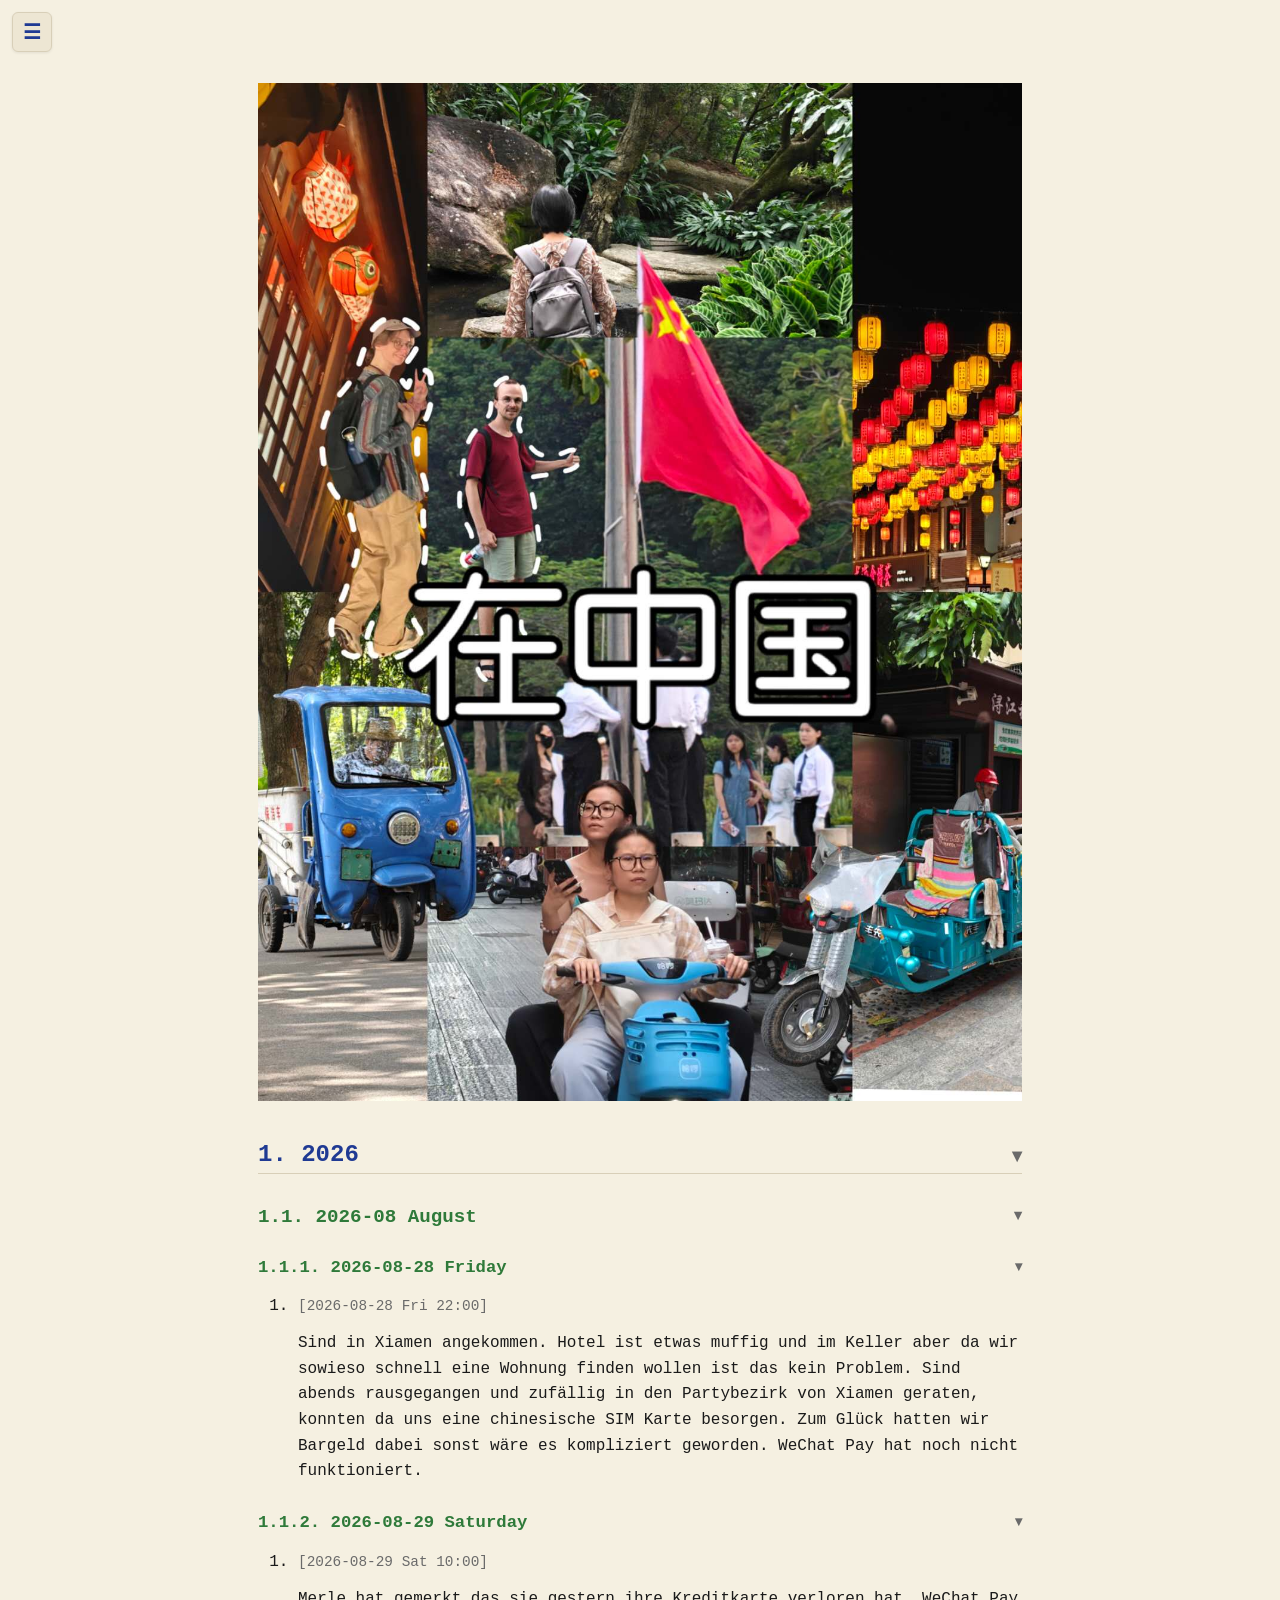
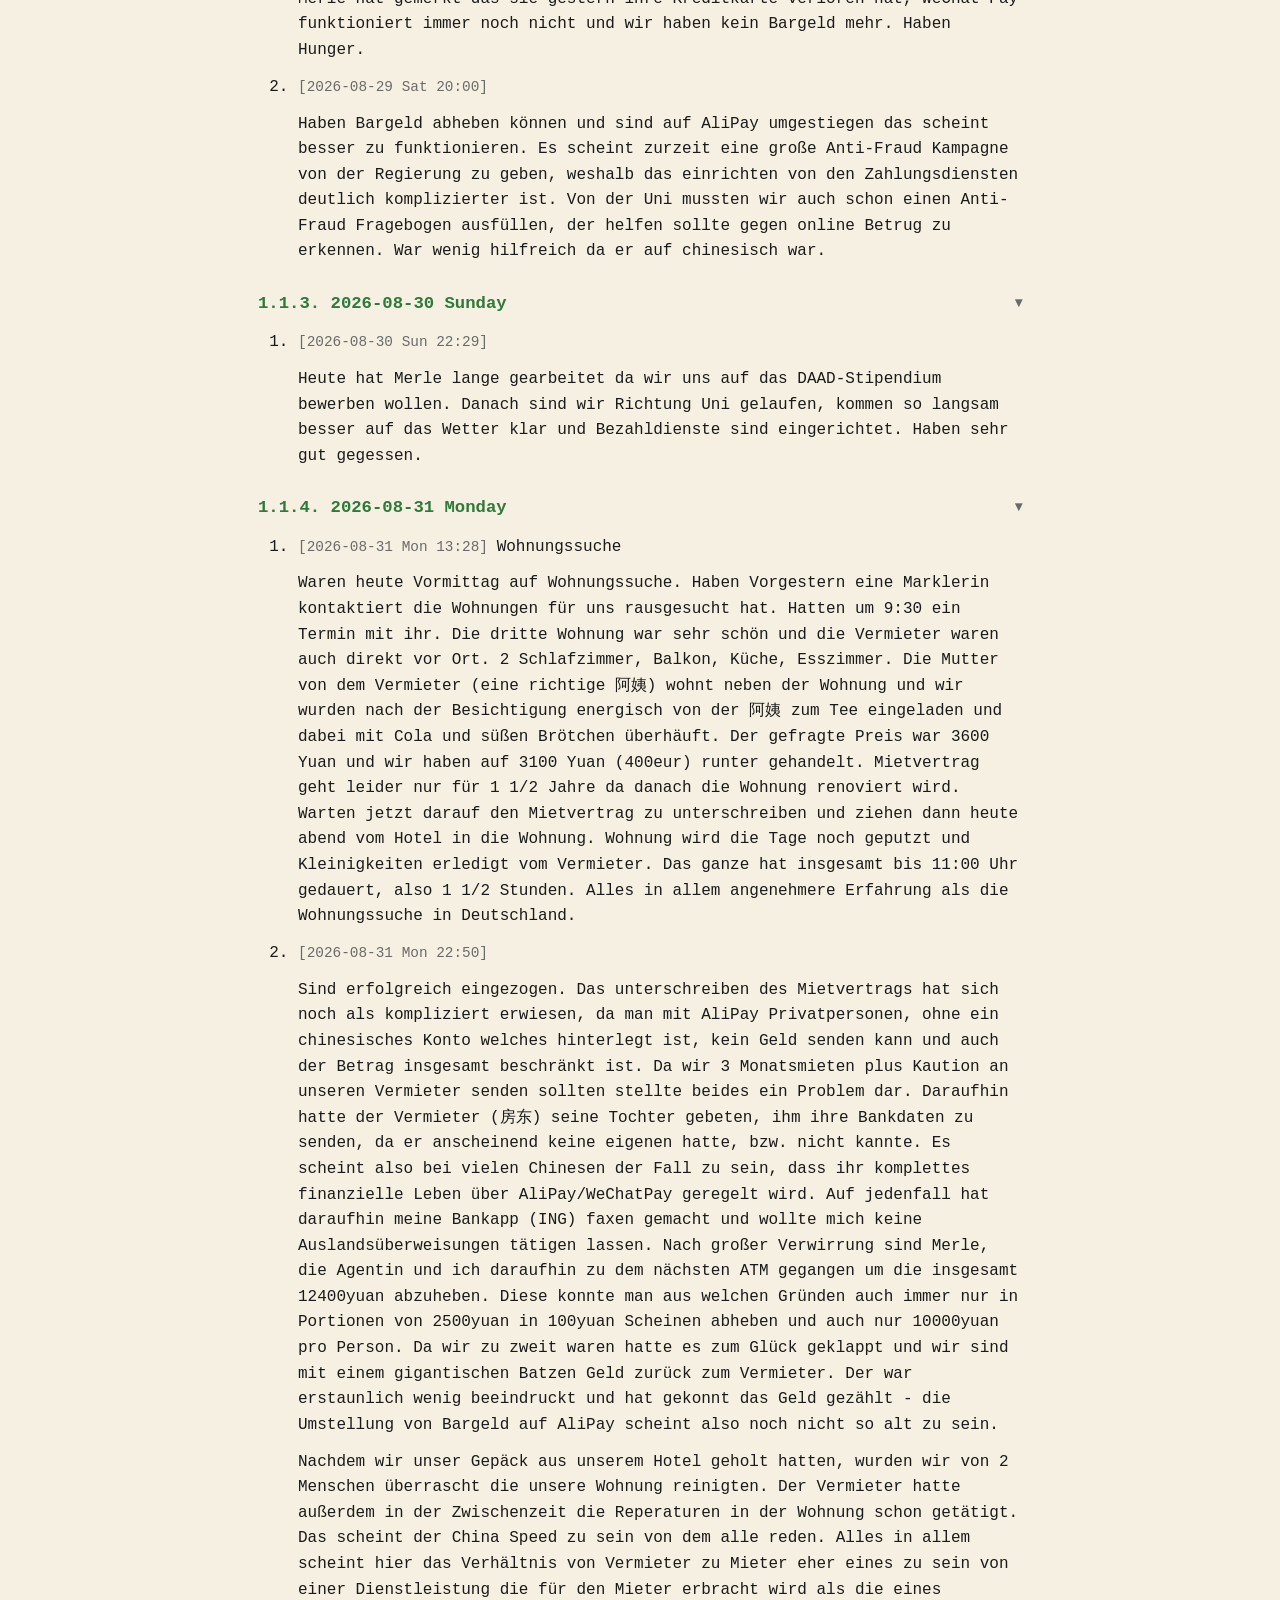
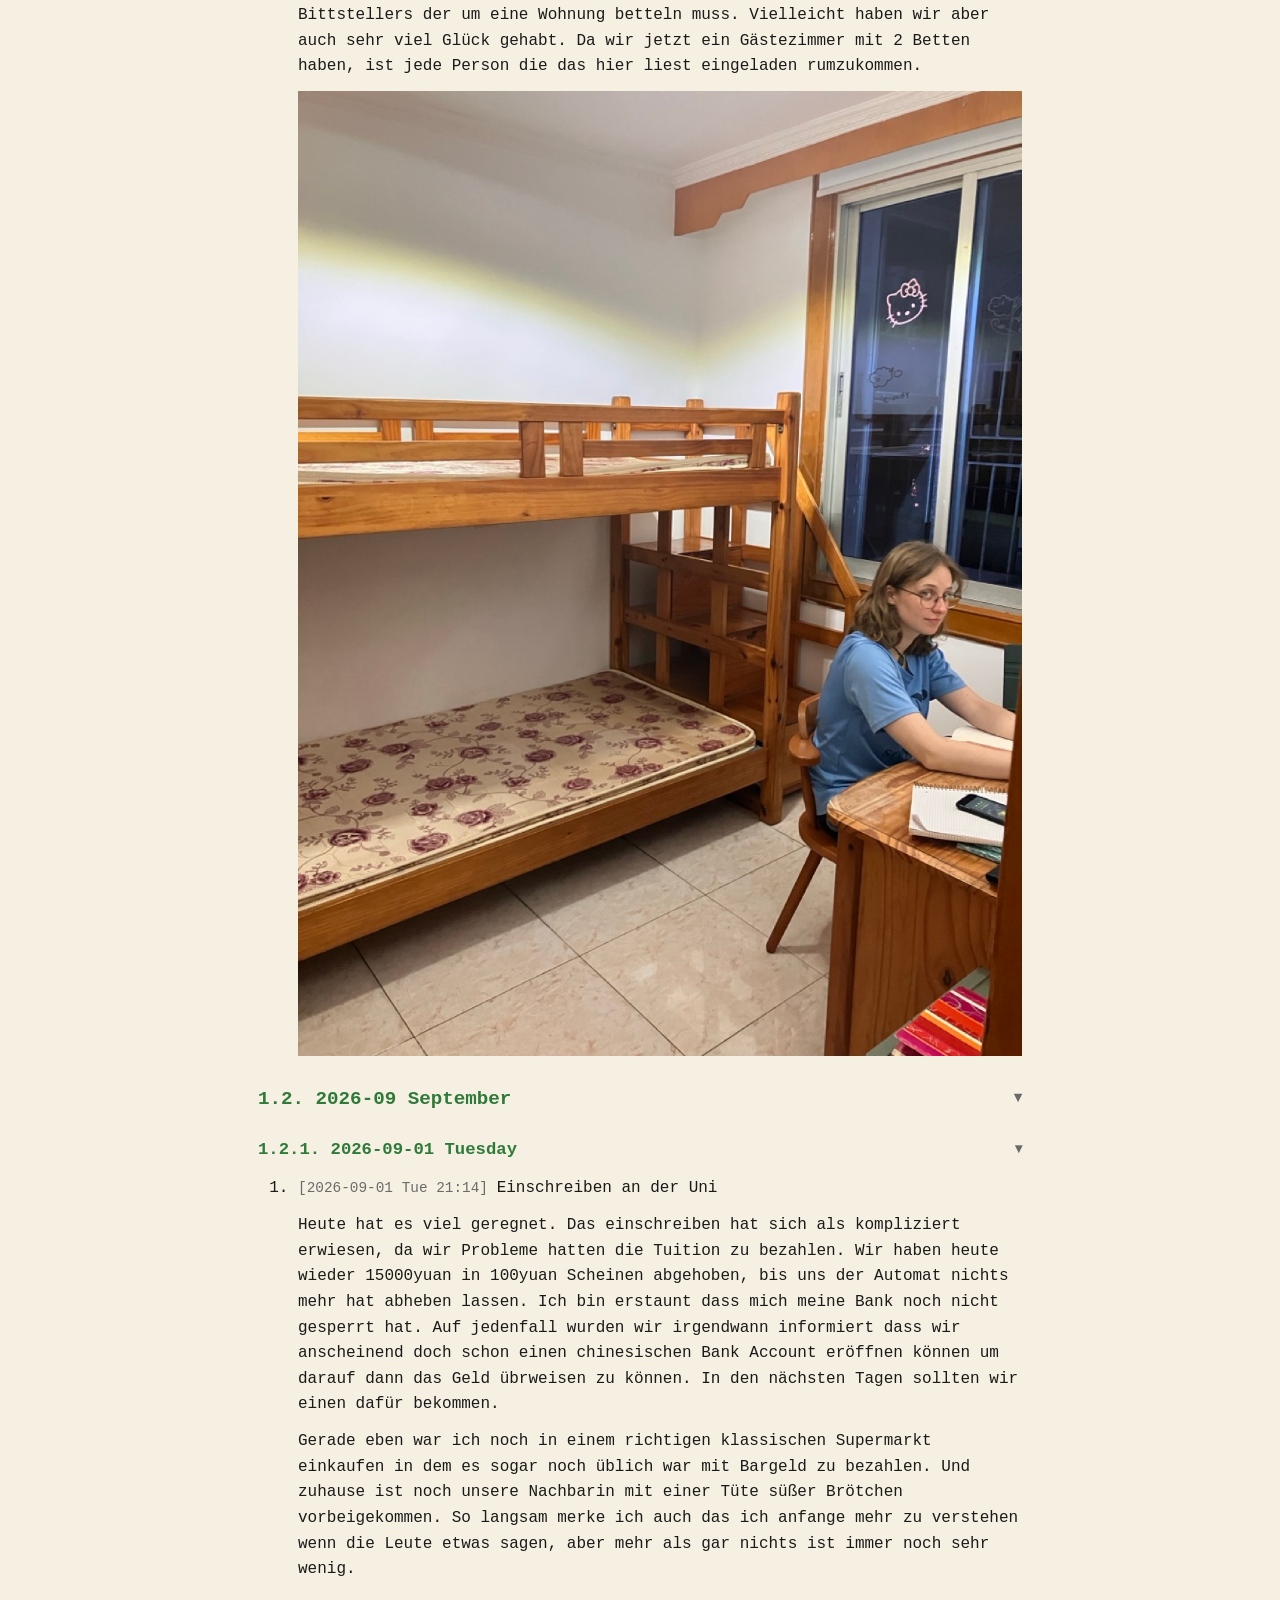
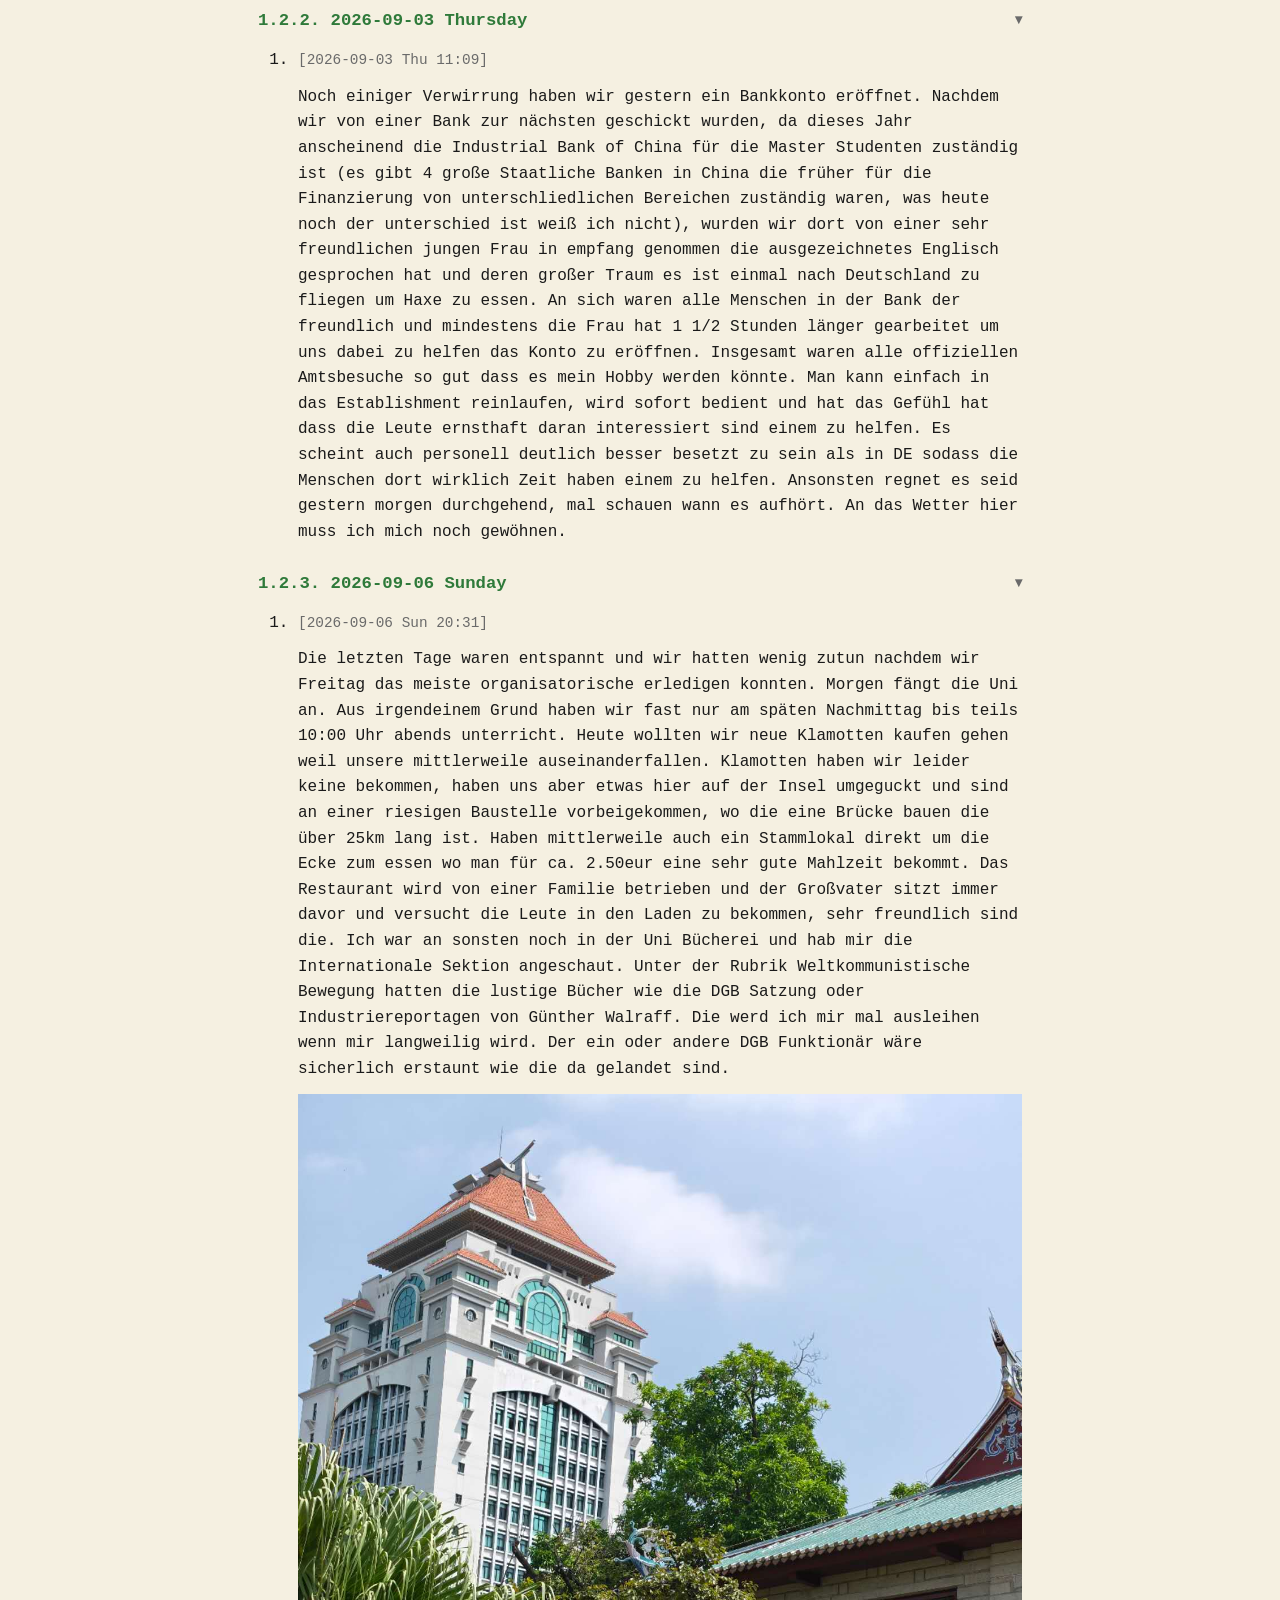
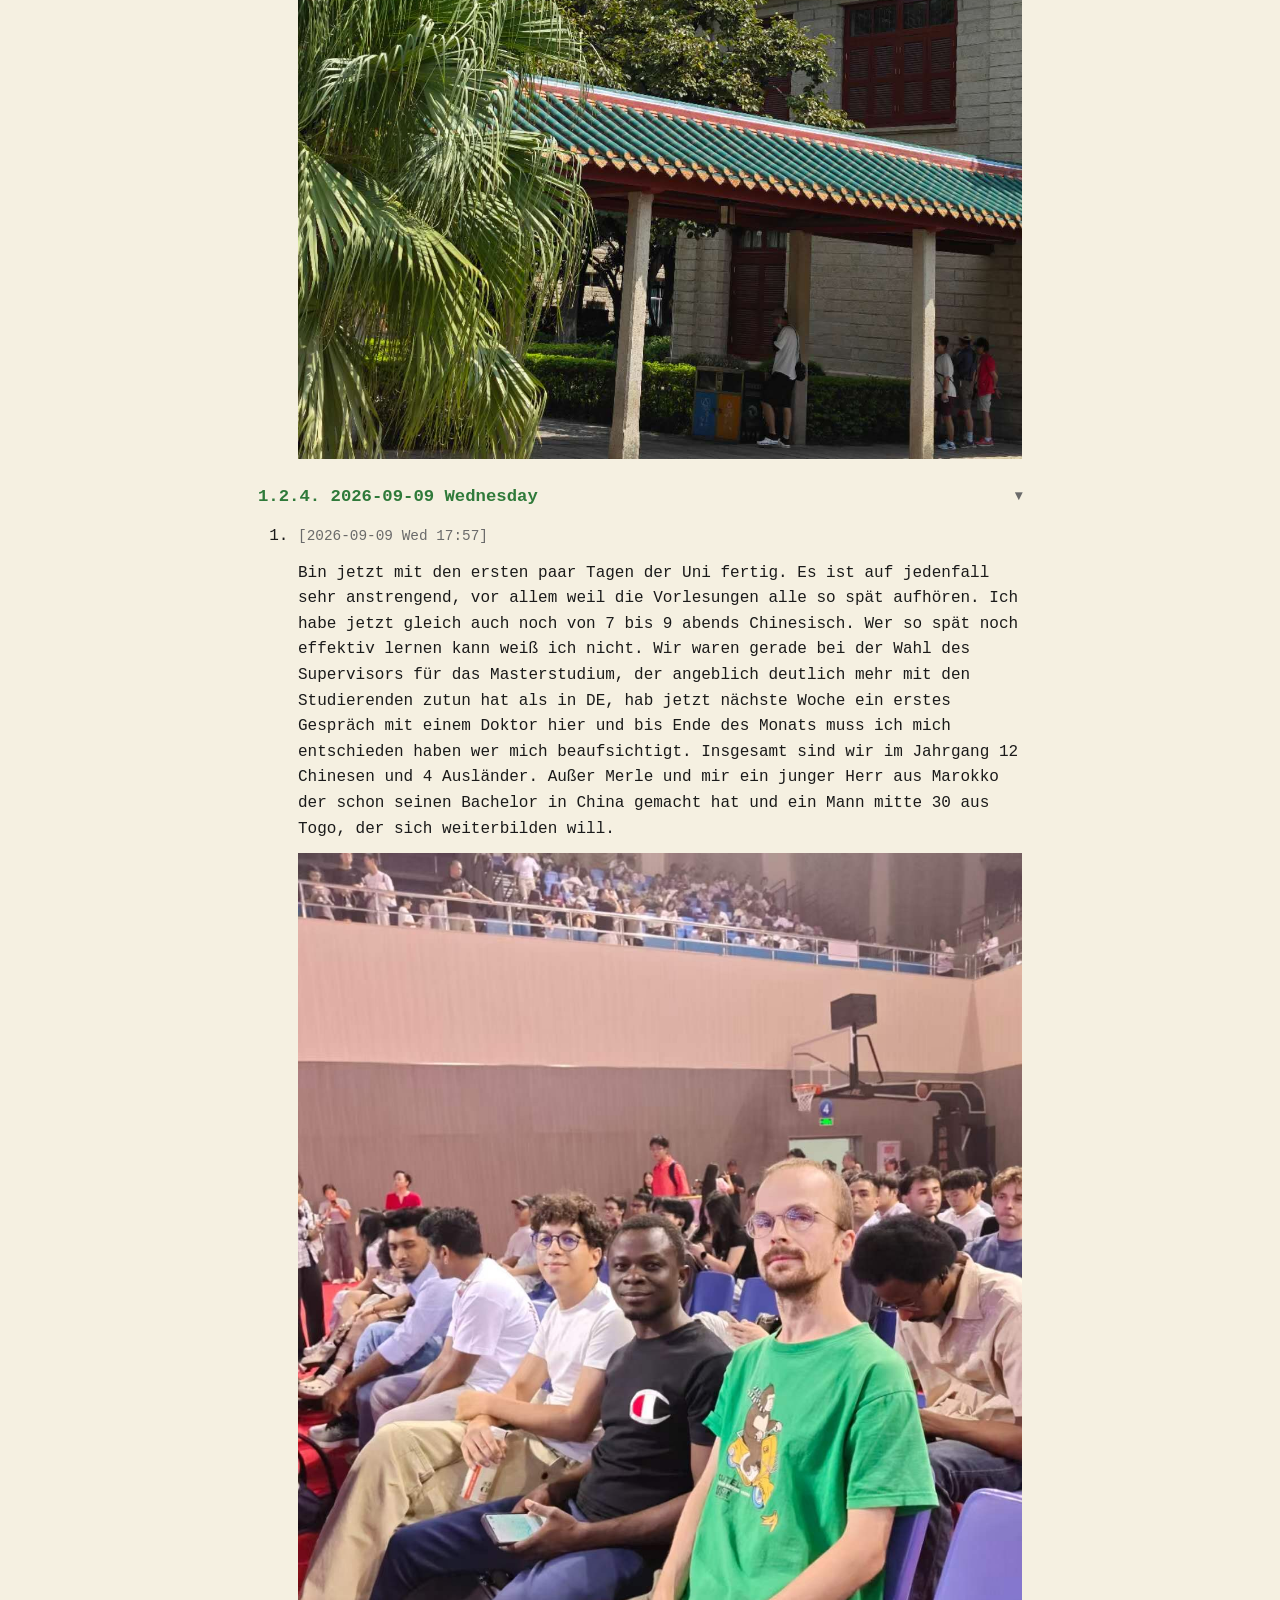
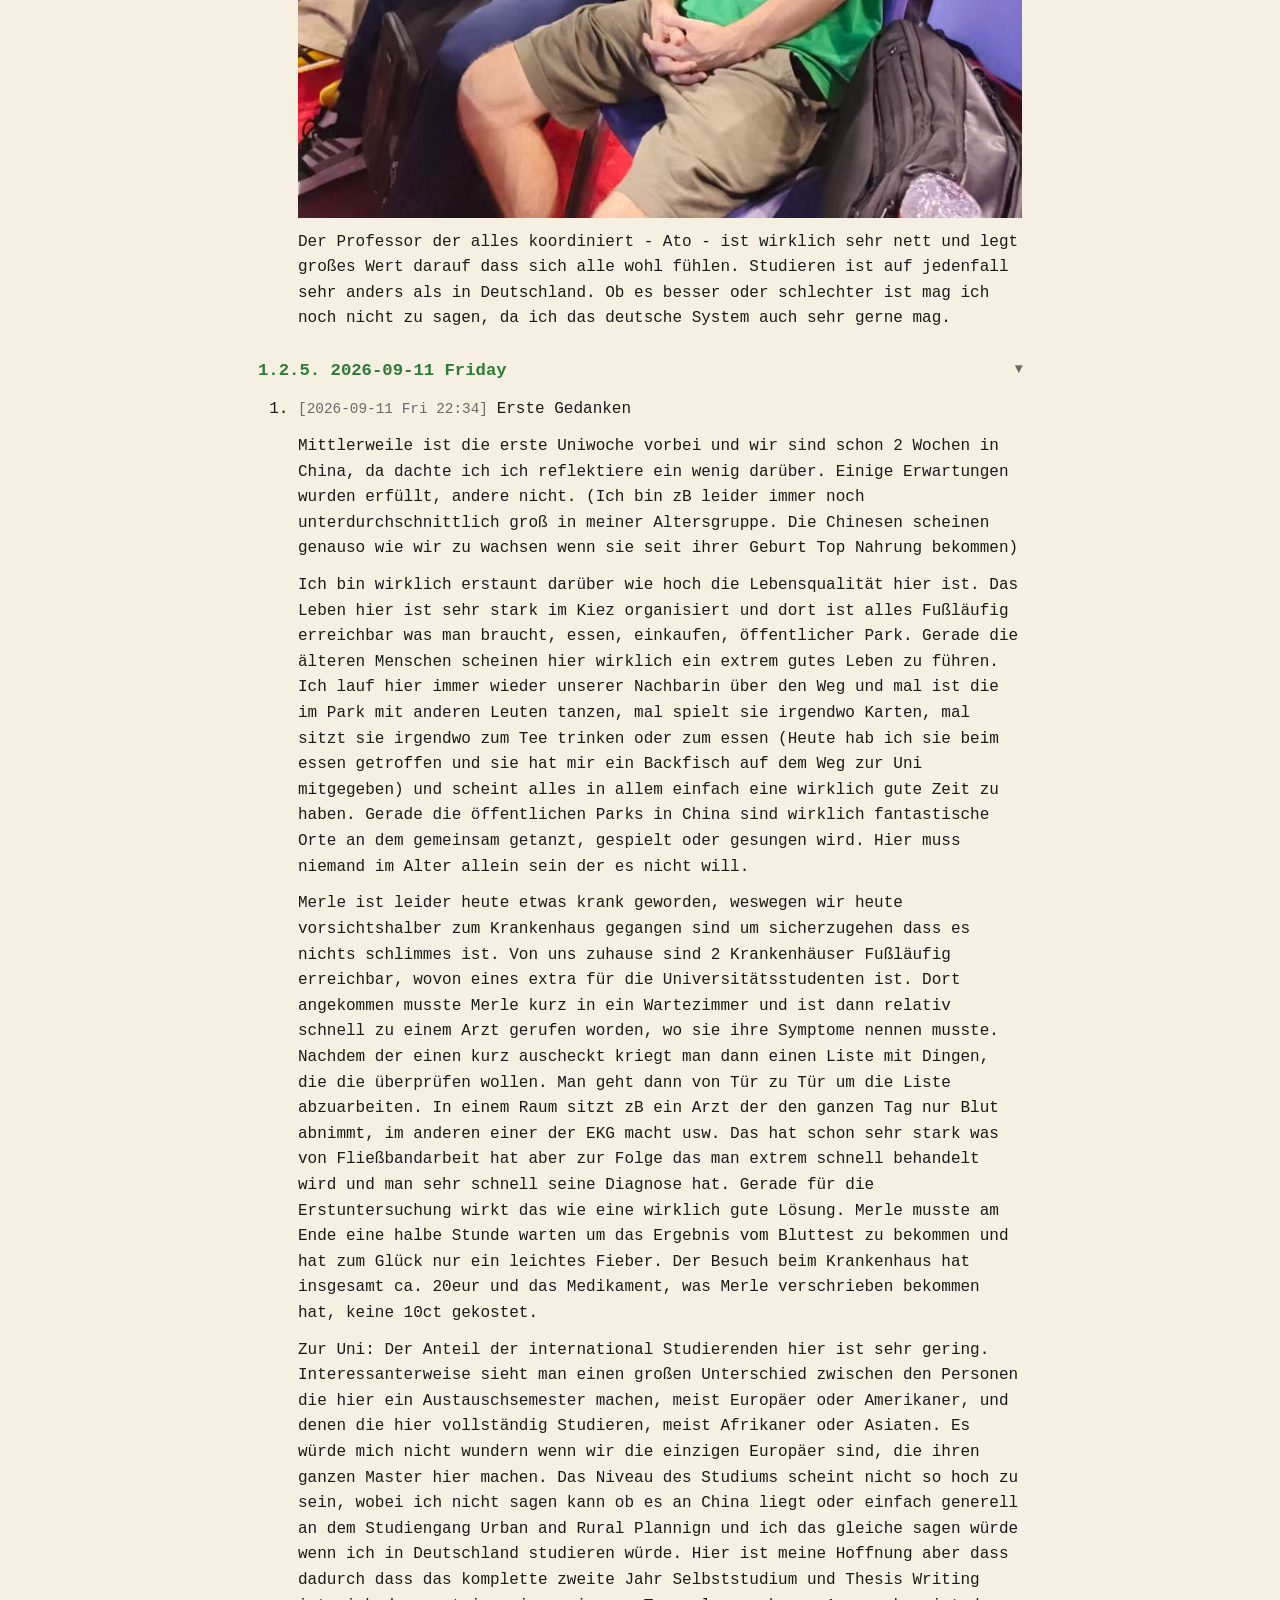
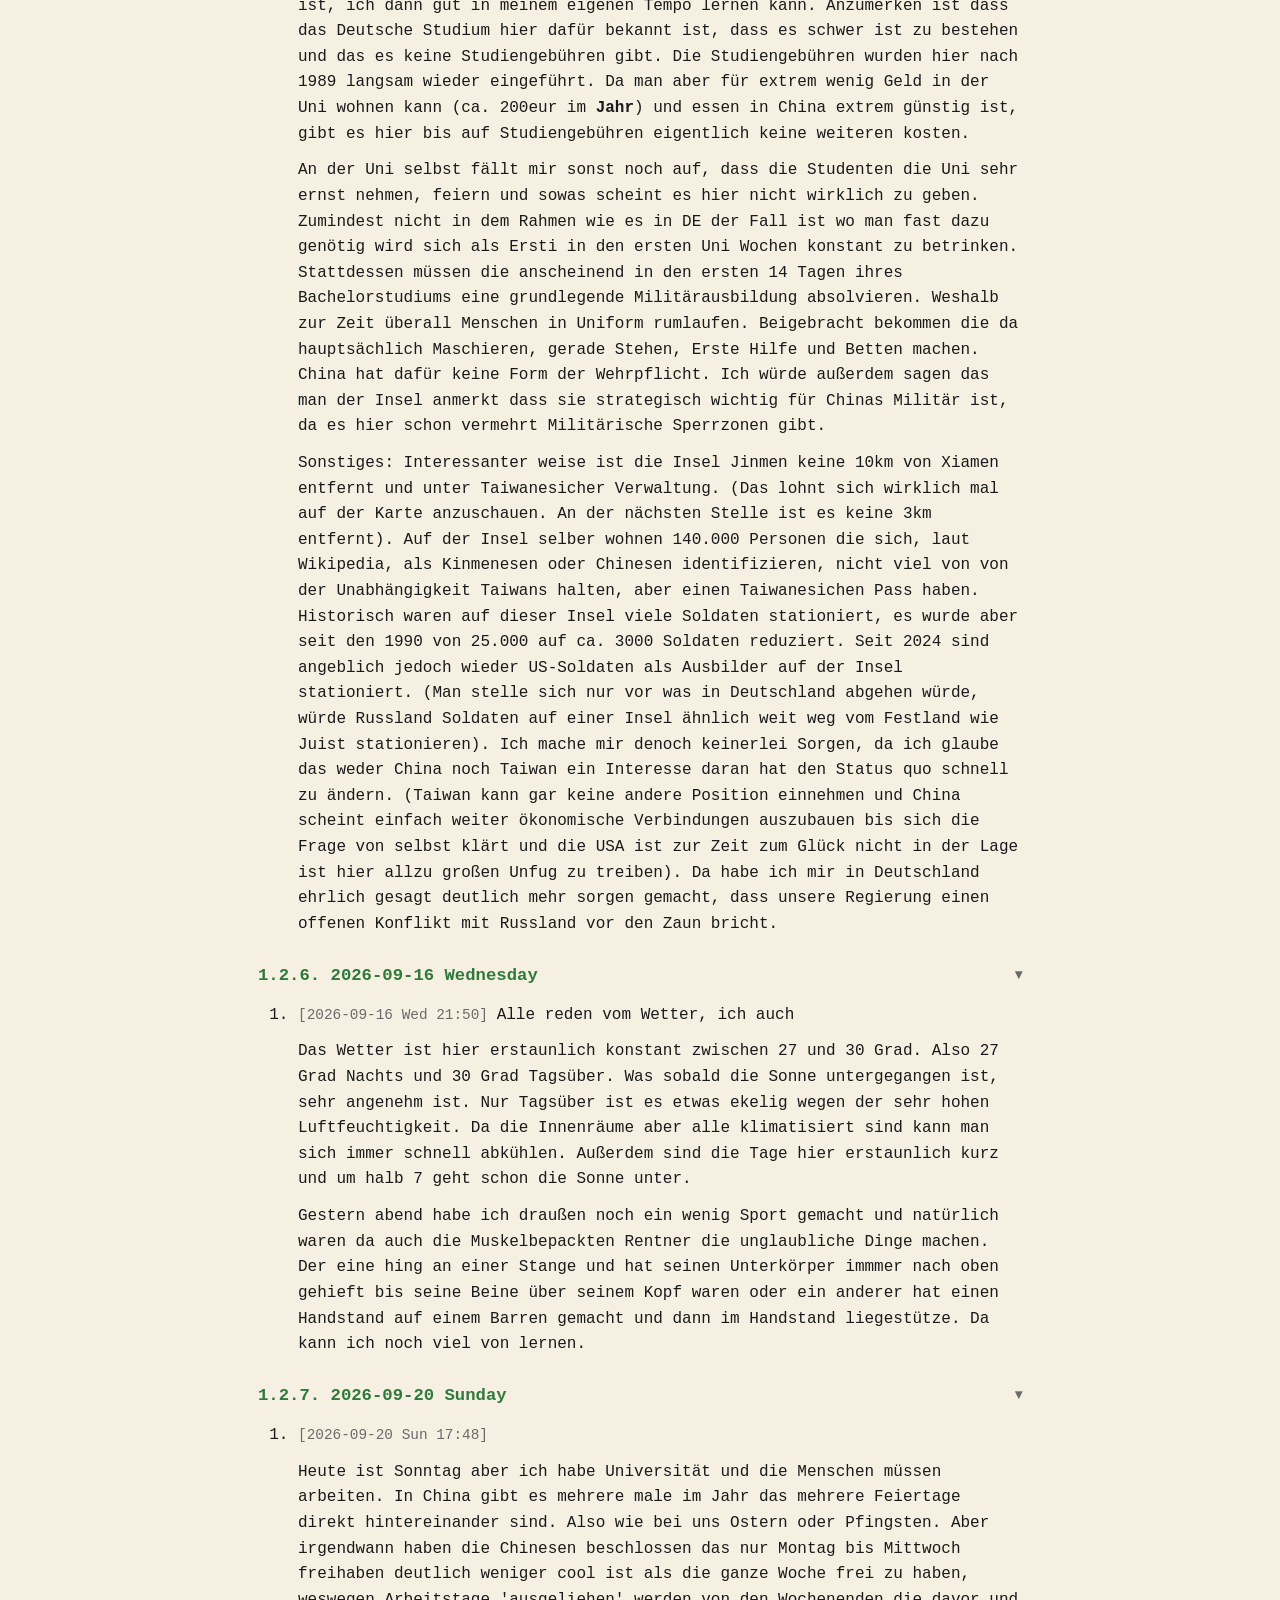
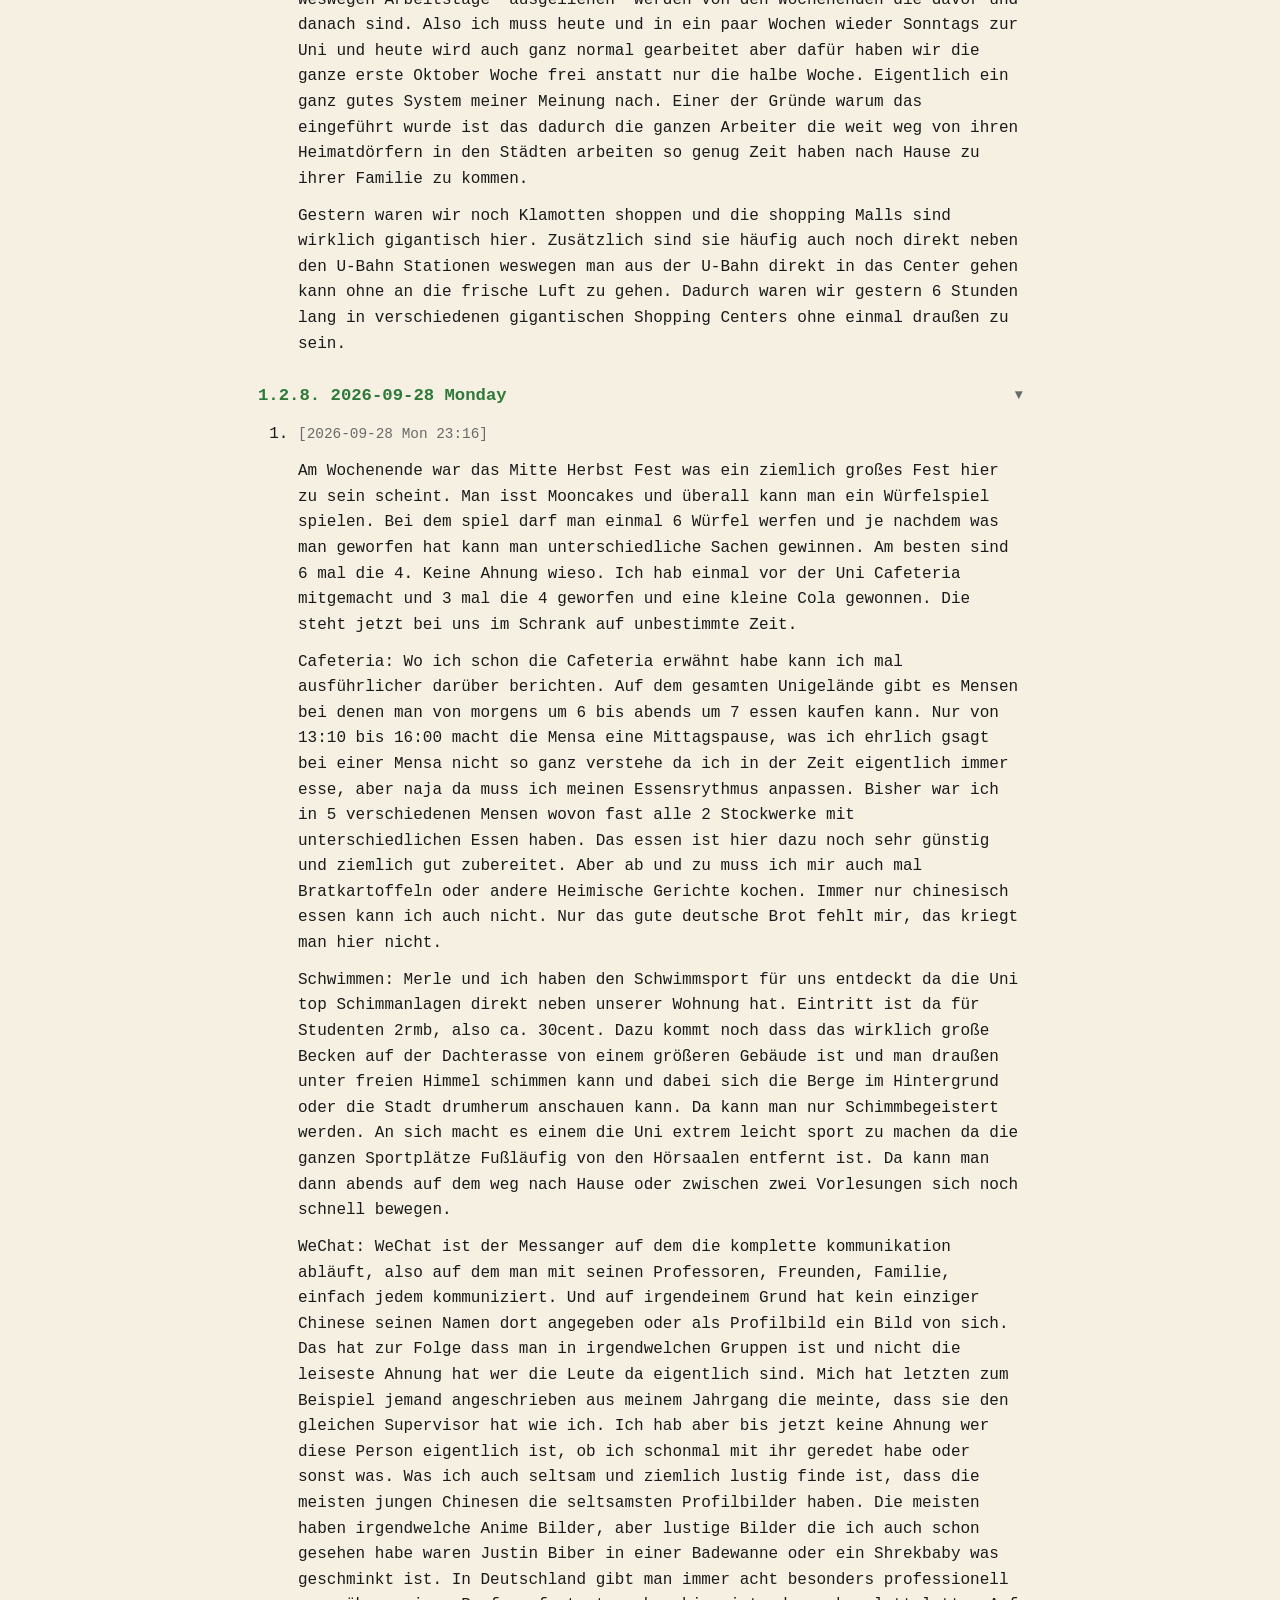
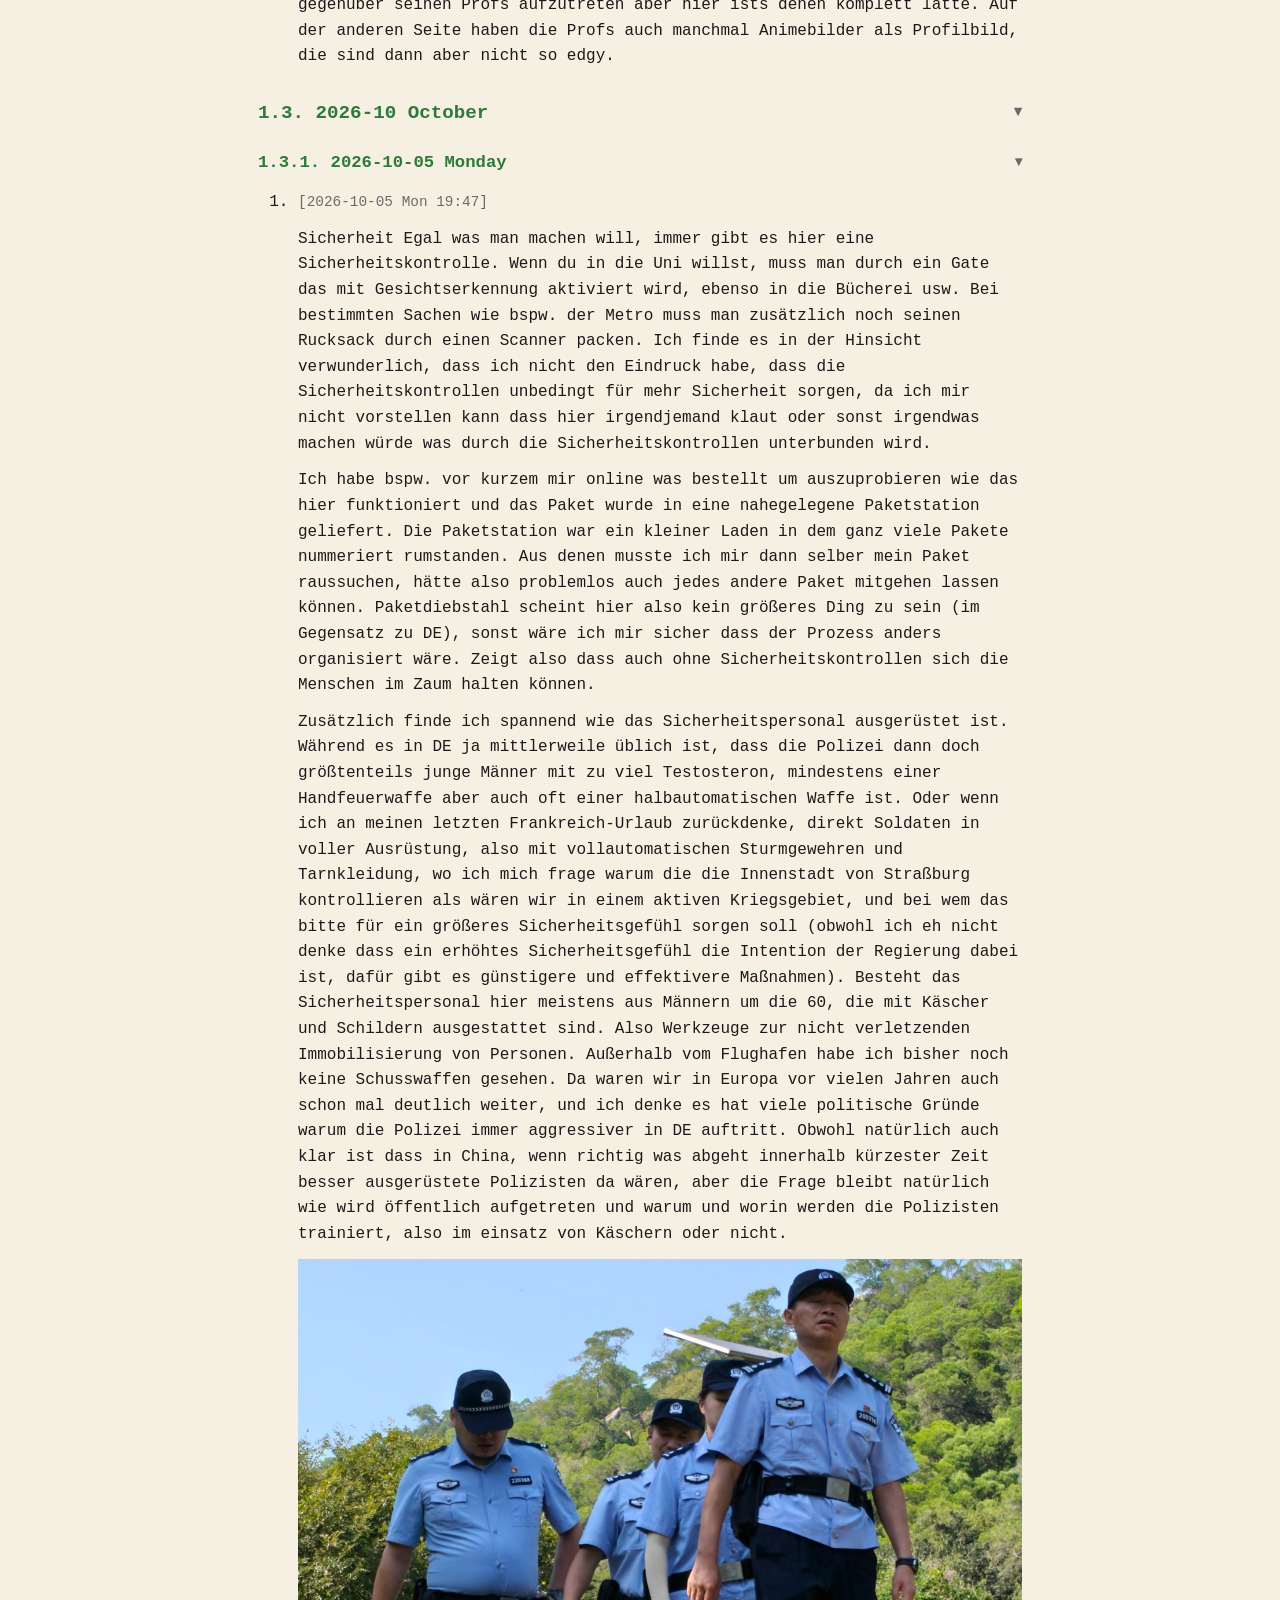
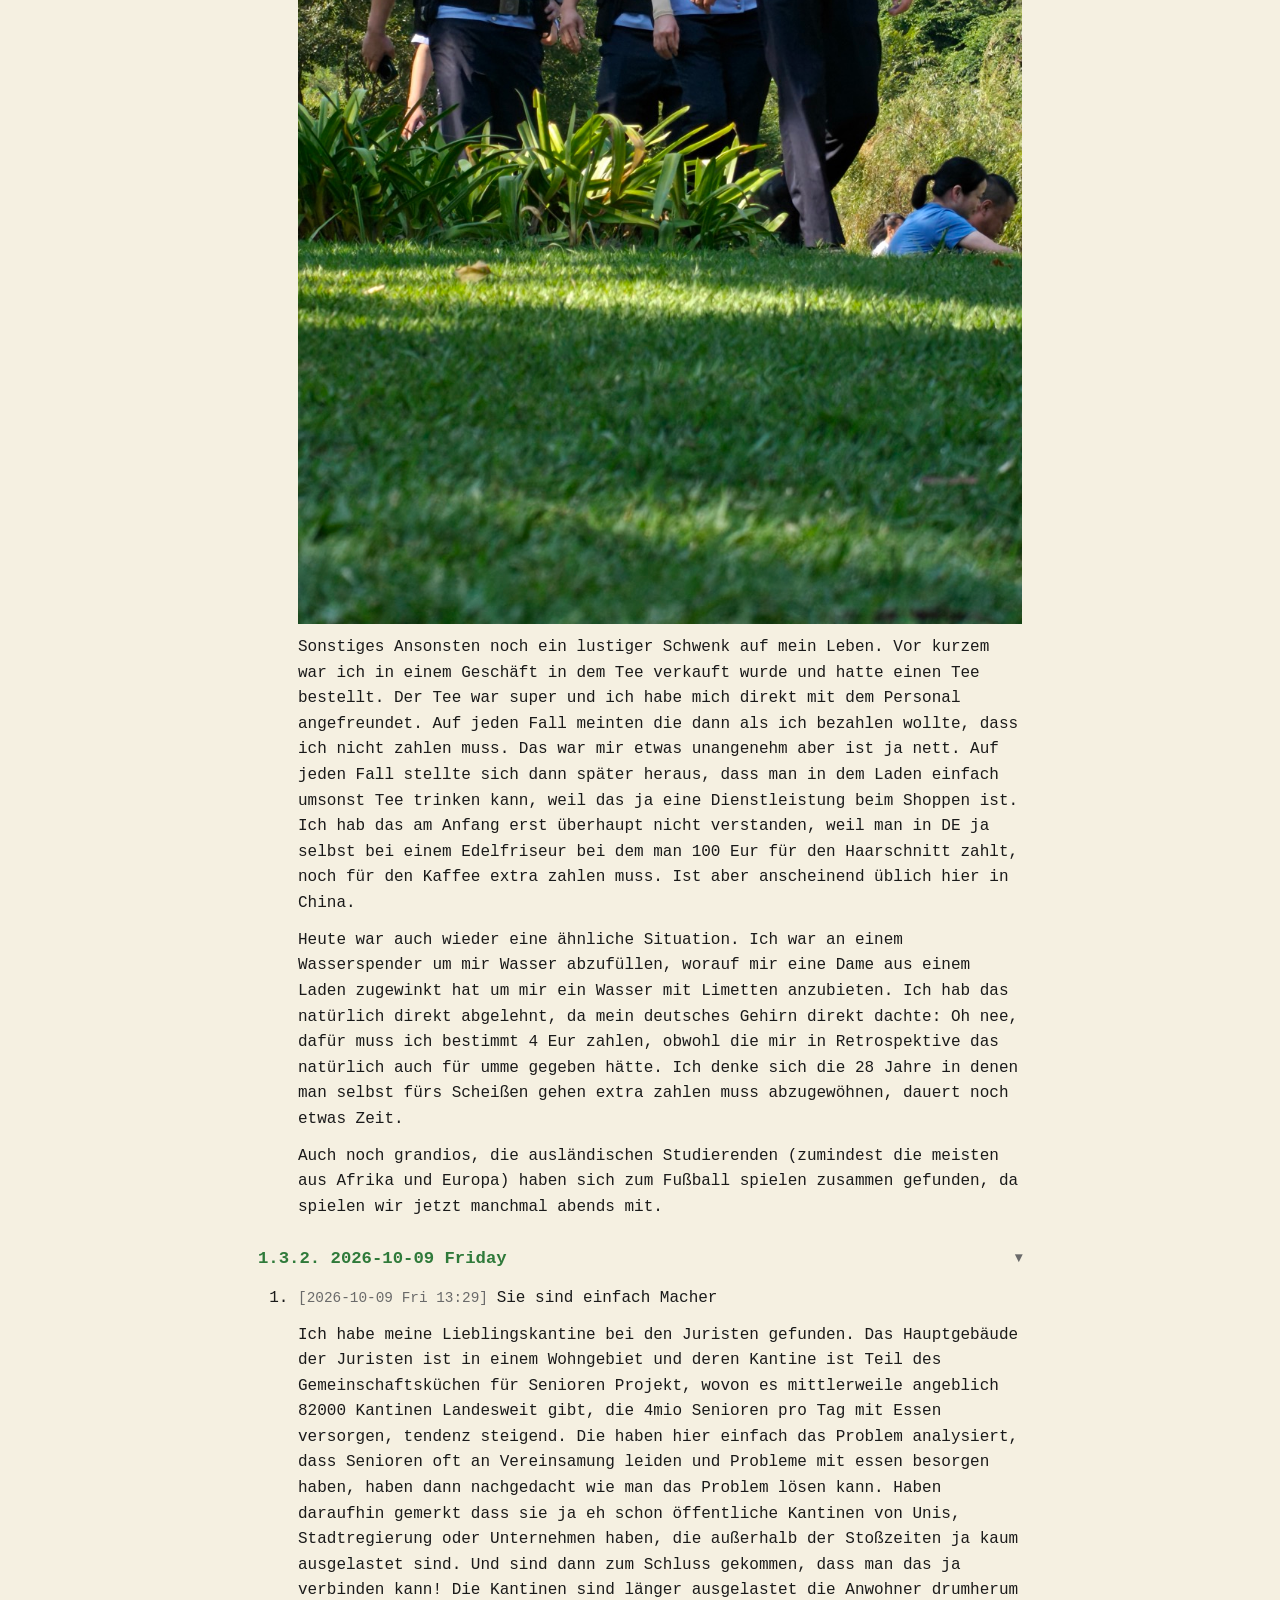
<file: index.html>
<?xml version="1.0" encoding="utf-8"?>
<!DOCTYPE html PUBLIC "-//W3C//DTD XHTML 1.0 Strict//EN"
"http://www.w3.org/TR/xhtml1/DTD/xhtml1-strict.dtd">
<html xmlns="http://www.w3.org/1999/xhtml" lang="en" xml:lang="en">
<head>
<!-- 2026-10-27 Tue 14:04 -->
<meta http-equiv="Content-Type" content="text/html;charset=utf-8" />
<meta name="viewport" content="width=device-width, initial-scale=1" />
<title>&lrm;</title>
<meta name="author" content="Tjark Sterk" />
<meta name="generator" content="Org Mode" />
<link rel="stylesheet" type="text/css" href="static/style.css" />
<script type="text/javascript" src="static/journal.js"></script>
<script>console.log("journal loaded");</script>
</head>
<body>
<div id="content" class="content">
<div id="table-of-contents" role="doc-toc">
<h2>Table of Contents</h2>
<div id="text-table-of-contents" role="doc-toc">
<ul>
<li><a href="#org04d275c">1. 2026</a>
<ul>
<li><a href="#orgd40c534">1.1. 2026-08 August</a>
<ul>
<li><a href="#org29b8d6c">1.1.1. 2026-08-28 Friday</a></li>
<li><a href="#org50f7c7b">1.1.2. 2026-08-29 Saturday</a></li>
<li><a href="#orgdb0d8aa">1.1.3. 2026-08-30 Sunday</a></li>
<li><a href="#org8dc9f94">1.1.4. 2026-08-31 Monday</a></li>
</ul>
</li>
<li><a href="#org272a94c">1.2. 2026-09 September</a>
<ul>
<li><a href="#org59eb59b">1.2.1. 2026-09-01 Tuesday</a></li>
<li><a href="#org333d058">1.2.2. 2026-09-03 Thursday</a></li>
<li><a href="#org4577621">1.2.3. 2026-09-06 Sunday</a></li>
<li><a href="#org9215dd1">1.2.4. 2026-09-09 Wednesday</a></li>
<li><a href="#org05b34e4">1.2.5. 2026-09-11 Friday</a></li>
<li><a href="#orgc7cb90e">1.2.6. 2026-09-16 Wednesday</a></li>
<li><a href="#org38233c7">1.2.7. 2026-09-20 Sunday</a></li>
<li><a href="#org17e5d39">1.2.8. 2026-09-28 Monday</a></li>
</ul>
</li>
<li><a href="#org04286d3">1.3. 2026-10 October</a>
<ul>
<li><a href="#orgafa124c">1.3.1. 2026-10-05 Monday</a></li>
<li><a href="#org7c0f124">1.3.2. 2026-10-09 Friday</a></li>
<li><a href="#orgb5a8d09">1.3.3. 2026-10-27 Tuesday</a></li>
</ul>
</li>
</ul>
</li>
</ul>
</div>
</div>

<div id="orgafd61bb" class="figure">
<p><img src="static/images/title.jpeg" alt="title.jpeg" />
</p>
</div>
<div id="outline-container-org04d275c" class="outline-2">
<h2 id="org04d275c"><span class="section-number-2">1.</span> 2026</h2>
<div class="outline-text-2" id="text-1">
</div>
<div id="outline-container-orgd40c534" class="outline-3">
<h3 id="orgd40c534"><span class="section-number-3">1.1.</span> 2026-08 August</h3>
<div class="outline-text-3" id="text-1-1">
</div>
<div id="outline-container-org29b8d6c" class="outline-4">
<h4 id="org29b8d6c"><span class="section-number-4">1.1.1.</span> 2026-08-28 Friday</h4>
<div class="outline-text-4" id="text-1-1-1">
</div>
<ol class="org-ol">
<li><a id="orgce317f1"></a><span class="timestamp-wrapper"><span class="timestamp">[2026-08-28 Fri 22:00]</span></span><br />
<div class="outline-text-5" id="text-1-1-1-1">
<p>
Sind in Xiamen angekommen. Hotel ist etwas muffig und im Keller aber da wir sowieso schnell eine Wohnung finden wollen ist das kein Problem.
Sind abends rausgegangen und zufällig in den Partybezirk von Xiamen geraten, konnten da uns eine chinesische SIM Karte besorgen. Zum Glück hatten wir Bargeld dabei sonst wäre es kompliziert geworden.
WeChat Pay hat noch nicht funktioniert.
</p>
</div>
</li>
</ol>
</div>
<div id="outline-container-org50f7c7b" class="outline-4">
<h4 id="org50f7c7b"><span class="section-number-4">1.1.2.</span> 2026-08-29 Saturday</h4>
<div class="outline-text-4" id="text-1-1-2">
</div>
<ol class="org-ol">
<li><a id="org3456e95"></a><span class="timestamp-wrapper"><span class="timestamp">[2026-08-29 Sat 10:00]</span></span><br />
<div class="outline-text-5" id="text-1-1-2-1">
<p>
Merle hat gemerkt das sie gestern ihre Kreditkarte verloren hat, WeChat Pay funktioniert immer noch nicht und wir haben kein Bargeld mehr. Haben Hunger.
</p>
</div>
</li>
<li><a id="org55a90f0"></a><span class="timestamp-wrapper"><span class="timestamp">[2026-08-29 Sat 20:00]</span></span><br />
<div class="outline-text-5" id="text-1-1-2-2">
<p>
Haben Bargeld abheben können und sind auf AliPay umgestiegen das scheint besser zu funktionieren.
Es scheint zurzeit eine große Anti-Fraud Kampagne von der Regierung zu geben, weshalb das einrichten von den Zahlungsdiensten deutlich komplizierter ist. Von der Uni mussten wir auch schon einen Anti-Fraud Fragebogen ausfüllen, der helfen sollte gegen online Betrug zu erkennen. War wenig hilfreich da er auf chinesisch war.
</p>
</div>
</li>
</ol>
</div>
<div id="outline-container-orgdb0d8aa" class="outline-4">
<h4 id="orgdb0d8aa"><span class="section-number-4">1.1.3.</span> 2026-08-30 Sunday</h4>
<div class="outline-text-4" id="text-1-1-3">
</div>
<ol class="org-ol">
<li><a id="orgac254d2"></a><span class="timestamp-wrapper"><span class="timestamp">[2026-08-30 Sun 22:29]</span></span><br />
<div class="outline-text-5" id="text-1-1-3-1">
<p>
Heute hat Merle lange gearbeitet da wir uns auf das DAAD-Stipendium bewerben wollen.
Danach sind wir Richtung Uni gelaufen, kommen so langsam besser auf das Wetter klar und Bezahldienste sind eingerichtet.
Haben sehr gut gegessen.
</p>
</div>
</li>
</ol>
</div>
<div id="outline-container-org8dc9f94" class="outline-4">
<h4 id="org8dc9f94"><span class="section-number-4">1.1.4.</span> 2026-08-31 Monday</h4>
<div class="outline-text-4" id="text-1-1-4">
</div>
<ol class="org-ol">
<li><a id="orgf7a6495"></a><span class="timestamp-wrapper"><span class="timestamp">[2026-08-31 Mon 13:28] </span></span> Wohnungssuche<br />
<div class="outline-text-5" id="text-1-1-4-1">
<p>
Waren heute Vormittag auf Wohnungssuche. Haben Vorgestern eine Marklerin kontaktiert die Wohnungen für uns rausgesucht hat. Hatten um 9:30 ein Termin mit ihr. Die dritte Wohnung war sehr schön und die Vermieter waren auch direkt vor Ort. 2 Schlafzimmer, Balkon, Küche, Esszimmer. Die Mutter von dem Vermieter (eine richtige 阿姨) wohnt neben der Wohnung und wir wurden nach der Besichtigung energisch von der 阿姨 zum Tee eingeladen und dabei mit Cola und süßen Brötchen überhäuft. Der gefragte Preis war 3600 Yuan und wir haben auf 3100 Yuan (400eur) runter gehandelt. Mietvertrag geht leider nur für 1 1/2 Jahre da danach die Wohnung renoviert wird. Warten jetzt darauf den Mietvertrag zu unterschreiben und ziehen dann heute abend vom Hotel in die Wohnung. Wohnung wird die Tage noch geputzt und Kleinigkeiten erledigt vom Vermieter. Das ganze hat insgesamt bis 11:00 Uhr gedauert, also 1 1/2 Stunden. Alles in allem angenehmere Erfahrung als die Wohnungssuche in Deutschland.
</p>
</div>
</li>
<li><a id="org187c71c"></a><span class="timestamp-wrapper"><span class="timestamp">[2026-08-31 Mon 22:50]</span></span><br />
<div class="outline-text-5" id="text-1-1-4-2">
<p>
Sind erfolgreich eingezogen.
Das unterschreiben des Mietvertrags hat sich noch als kompliziert erwiesen, da man mit AliPay Privatpersonen, ohne ein chinesisches Konto welches hinterlegt ist, kein Geld senden kann und auch der Betrag insgesamt beschränkt ist. Da wir 3 Monatsmieten plus Kaution an unseren Vermieter senden sollten stellte beides ein Problem dar.
Daraufhin hatte der Vermieter (房东) seine Tochter gebeten, ihm ihre Bankdaten zu senden, da er anscheinend keine eigenen hatte, bzw. nicht kannte. Es scheint also bei vielen Chinesen der Fall zu sein, dass ihr komplettes finanzielle Leben über AliPay/WeChatPay geregelt wird.
Auf jedenfall hat daraufhin meine Bankapp (ING) faxen gemacht und wollte mich keine Auslandsüberweisungen tätigen lassen. Nach großer Verwirrung sind Merle, die Agentin und ich daraufhin zu dem nächsten ATM gegangen um die insgesamt 12400yuan abzuheben.
Diese konnte man aus welchen Gründen auch immer nur in Portionen von 2500yuan in 100yuan Scheinen abheben und auch nur 10000yuan pro Person. Da wir zu zweit waren hatte es zum Glück geklappt und wir sind mit einem gigantischen Batzen Geld zurück zum Vermieter. Der war erstaunlich wenig beeindruckt und hat gekonnt das Geld gezählt - die Umstellung von Bargeld auf AliPay scheint also noch nicht so alt zu sein.
</p>

<p>
Nachdem wir unser Gepäck aus unserem Hotel geholt hatten, wurden wir von 2 Menschen überrascht die unsere Wohnung reinigten. Der Vermieter hatte außerdem in der Zwischenzeit die Reperaturen in der Wohnung schon getätigt. Das scheint der China Speed zu sein von dem alle reden.
Alles in allem scheint hier das Verhältnis von Vermieter zu Mieter eher eines zu sein von einer Dienstleistung die für den Mieter erbracht wird als die eines Bittstellers der um eine Wohnung betteln muss. Vielleicht haben wir aber auch sehr viel Glück gehabt.
Da wir jetzt ein Gästezimmer mit 2 Betten haben, ist jede Person die das hier liest eingeladen rumzukommen.
</p>


<div id="orgb12c611" class="figure">
<p><img src="static/images/wohnung.jpeg" alt="wohnung.jpeg" />
</p>
</div>
</div>
</li>
</ol>
</div>
</div>
<div id="outline-container-org272a94c" class="outline-3">
<h3 id="org272a94c"><span class="section-number-3">1.2.</span> 2026-09 September</h3>
<div class="outline-text-3" id="text-1-2">
</div>
<div id="outline-container-org59eb59b" class="outline-4">
<h4 id="org59eb59b"><span class="section-number-4">1.2.1.</span> 2026-09-01 Tuesday</h4>
<div class="outline-text-4" id="text-1-2-1">
</div>
<ol class="org-ol">
<li><a id="org5ce7de1"></a><span class="timestamp-wrapper"><span class="timestamp">[2026-09-01 Tue 21:14] </span></span> Einschreiben an der Uni<br />
<div class="outline-text-5" id="text-1-2-1-1">
<p>
Heute hat es viel geregnet. Das einschreiben hat sich als kompliziert erwiesen, da wir Probleme hatten die Tuition zu bezahlen. Wir haben heute wieder 15000yuan in 100yuan Scheinen abgehoben, bis uns der Automat nichts mehr hat abheben lassen. Ich bin erstaunt dass mich meine Bank noch nicht gesperrt hat.
Auf jedenfall wurden wir irgendwann informiert dass wir anscheinend doch schon einen chinesischen Bank Account eröffnen können um darauf dann das Geld übrweisen zu können. In den nächsten Tagen sollten wir einen dafür bekommen.
</p>

<p>
Gerade eben war ich noch in einem richtigen klassischen Supermarkt einkaufen in dem es sogar noch üblich war mit Bargeld zu bezahlen. Und zuhause ist noch unsere Nachbarin mit einer Tüte süßer Brötchen vorbeigekommen.
So langsam merke ich auch das ich anfange mehr zu verstehen wenn die Leute etwas sagen, aber mehr als gar nichts ist immer noch sehr wenig.
</p>
</div>
</li>
</ol>
</div>
<div id="outline-container-org333d058" class="outline-4">
<h4 id="org333d058"><span class="section-number-4">1.2.2.</span> 2026-09-03 Thursday</h4>
<div class="outline-text-4" id="text-1-2-2">
</div>
<ol class="org-ol">
<li><a id="orgf0f731f"></a><span class="timestamp-wrapper"><span class="timestamp">[2026-09-03 Thu 11:09]</span></span><br />
<div class="outline-text-5" id="text-1-2-2-1">
<p>
Noch einiger Verwirrung haben wir gestern ein Bankkonto eröffnet. Nachdem wir von einer Bank zur nächsten geschickt wurden, da dieses Jahr anscheinend die Industrial Bank of China für die Master Studenten zuständig ist (es gibt 4 große Staatliche Banken in China die früher für die Finanzierung von unterschliedlichen Bereichen zuständig waren, was heute noch der unterschied ist weiß ich nicht), wurden wir dort von einer sehr freundlichen jungen Frau in empfang genommen die ausgezeichnetes Englisch gesprochen hat und deren großer Traum es ist einmal nach Deutschland zu fliegen um Haxe zu essen.
An sich waren alle Menschen in der Bank der freundlich und mindestens die Frau hat 1 1/2 Stunden länger gearbeitet um uns dabei zu helfen das Konto zu eröffnen.
Insgesamt waren alle offiziellen Amtsbesuche so gut dass es mein Hobby werden könnte. Man kann einfach in das Establishment reinlaufen, wird sofort bedient und hat das Gefühl hat dass die Leute ernsthaft daran interessiert sind einem zu helfen. Es scheint auch personell deutlich besser besetzt zu sein als in DE sodass die Menschen dort wirklich Zeit haben einem zu helfen.
Ansonsten regnet es seid gestern morgen durchgehend, mal schauen wann es aufhört. An das Wetter hier muss ich mich noch gewöhnen.
</p>
</div>
</li>
</ol>
</div>
<div id="outline-container-org4577621" class="outline-4">
<h4 id="org4577621"><span class="section-number-4">1.2.3.</span> 2026-09-06 Sunday</h4>
<div class="outline-text-4" id="text-1-2-3">
</div>
<ol class="org-ol">
<li><a id="org8fd7fd5"></a><span class="timestamp-wrapper"><span class="timestamp">[2026-09-06 Sun 20:31]</span></span><br />
<div class="outline-text-5" id="text-1-2-3-1">
<p>
Die letzten Tage waren entspannt und wir hatten wenig zutun nachdem wir Freitag das meiste organisatorische erledigen konnten. Morgen fängt die Uni an. Aus irgendeinem Grund haben wir fast nur am späten Nachmittag bis teils 10:00 Uhr abends unterricht.
Heute wollten wir neue Klamotten kaufen gehen weil unsere mittlerweile auseinanderfallen. Klamotten haben wir leider keine bekommen, haben uns aber etwas hier auf der Insel umgeguckt und sind an einer riesigen Baustelle vorbeigekommen, wo die eine Brücke bauen die über 25km lang ist.
Haben mittlerweile auch ein Stammlokal direkt um die Ecke zum essen wo man für ca. 2.50eur eine sehr gute Mahlzeit bekommt. Das Restaurant wird von einer Familie betrieben und der Großvater sitzt immer davor und versucht die Leute in den Laden zu bekommen, sehr freundlich sind die.
Ich war an sonsten noch in der Uni Bücherei und hab mir die Internationale Sektion angeschaut. Unter der Rubrik Weltkommunistische Bewegung hatten die lustige Bücher wie die DGB Satzung oder Industriereportagen von Günther Walraff. Die werd ich mir mal ausleihen wenn mir langweilig wird. Der ein oder andere DGB Funktionär wäre sicherlich erstaunt wie die da gelandet sind.
</p>



<div id="orgd4626cb" class="figure">
<p><img src="static/images/uni.jpeg" alt="uni.jpeg" />
</p>
</div>
</div>
</li>
</ol>
</div>
<div id="outline-container-org9215dd1" class="outline-4">
<h4 id="org9215dd1"><span class="section-number-4">1.2.4.</span> 2026-09-09 Wednesday</h4>
<div class="outline-text-4" id="text-1-2-4">
</div>
<ol class="org-ol">
<li><a id="orgdf2c80d"></a><span class="timestamp-wrapper"><span class="timestamp">[2026-09-09 Wed 17:57]</span></span><br />
<div class="outline-text-5" id="text-1-2-4-1">
<p>
Bin jetzt mit den ersten paar Tagen der Uni fertig. Es ist auf jedenfall sehr anstrengend, vor allem weil die Vorlesungen alle so spät aufhören. Ich habe jetzt gleich auch noch von 7 bis 9 abends Chinesisch. Wer so spät noch effektiv lernen kann weiß ich nicht.
Wir waren gerade bei der Wahl des Supervisors für das Masterstudium, der angeblich deutlich mehr mit den Studierenden zutun hat als in DE, hab jetzt nächste Woche ein erstes Gespräch mit einem Doktor hier und bis Ende des Monats muss ich mich entschieden haben wer mich beaufsichtigt.
Insgesamt sind wir im Jahrgang  12 Chinesen und 4 Ausländer. Außer Merle und mir ein junger Herr aus Marokko der schon seinen Bachelor in China gemacht hat und ein Mann mitte 30 aus Togo, der sich weiterbilden will.
</p>



<div id="orgbe49aab" class="figure">
<p><img src="static/images/tongxue.jpeg" alt="tongxue.jpeg" />
</p>
</div>


<p>
Der Professor der alles koordiniert - Ato - ist wirklich sehr nett und legt großes Wert darauf dass sich alle wohl fühlen. Studieren ist auf jedenfall sehr anders als in Deutschland. Ob es besser oder schlechter ist mag ich noch nicht zu sagen, da ich das deutsche System auch sehr gerne mag.
</p>
</div>
</li>
</ol>
</div>
<div id="outline-container-org05b34e4" class="outline-4">
<h4 id="org05b34e4"><span class="section-number-4">1.2.5.</span> 2026-09-11 Friday</h4>
<div class="outline-text-4" id="text-1-2-5">
</div>
<ol class="org-ol">
<li><a id="orgcb83453"></a><span class="timestamp-wrapper"><span class="timestamp">[2026-09-11 Fri 22:34] </span></span> Erste Gedanken<br />
<div class="outline-text-5" id="text-1-2-5-1">
<p>
Mittlerweile ist die erste Uniwoche vorbei und wir sind schon 2 Wochen in China, da dachte ich ich reflektiere ein wenig darüber. Einige Erwartungen wurden erfüllt, andere nicht. (Ich bin zB leider immer noch unterdurchschnittlich groß in meiner Altersgruppe. Die Chinesen scheinen genauso wie wir zu wachsen wenn sie seit ihrer Geburt Top Nahrung bekommen)
</p>

<p>
Ich bin wirklich erstaunt darüber wie hoch die Lebensqualität hier ist. Das Leben hier ist sehr stark im Kiez organisiert und dort ist alles Fußläufig erreichbar was man braucht, essen, einkaufen, öffentlicher Park.
Gerade die älteren Menschen scheinen hier wirklich ein extrem gutes Leben zu führen. Ich lauf hier immer wieder unserer Nachbarin über den Weg und mal ist die im Park mit anderen Leuten tanzen, mal spielt sie irgendwo Karten, mal sitzt sie irgendwo zum Tee trinken oder zum essen (Heute hab ich sie beim essen getroffen und sie hat mir ein Backfisch auf dem Weg zur Uni mitgegeben) und scheint alles in allem einfach eine wirklich gute Zeit zu haben.
Gerade die öffentlichen Parks in China sind wirklich fantastische Orte an dem gemeinsam getanzt, gespielt oder gesungen wird. Hier muss niemand im Alter allein sein der es nicht will.
</p>

<p>
Merle ist leider heute etwas krank geworden, weswegen wir heute vorsichtshalber zum Krankenhaus gegangen sind um sicherzugehen dass es nichts schlimmes ist. Von uns zuhause sind 2 Krankenhäuser Fußläufig erreichbar, wovon eines extra für die Universitätsstudenten ist. Dort angekommen musste Merle kurz in ein Wartezimmer und ist dann relativ schnell zu einem Arzt gerufen worden, wo sie ihre Symptome nennen musste. Nachdem der einen kurz auscheckt kriegt man dann einen Liste mit Dingen, die die überprüfen wollen. Man geht dann von Tür zu Tür um die Liste abzuarbeiten. In einem Raum sitzt zB ein Arzt der den ganzen Tag nur Blut abnimmt, im anderen einer der EKG macht usw. Das hat schon sehr stark was von Fließbandarbeit hat aber zur Folge das man extrem schnell behandelt wird und man sehr schnell seine Diagnose hat. Gerade für die Erstuntersuchung wirkt das wie eine wirklich gute Lösung.  Merle musste am Ende eine halbe Stunde warten um das Ergebnis vom Bluttest zu bekommen und hat zum Glück nur ein leichtes Fieber. Der Besuch beim Krankenhaus hat insgesamt ca. 20eur  und das Medikament, was Merle verschrieben bekommen hat, keine 10ct gekostet.
</p>

<p>
<span class="underline">Zur Uni:</span>
Der Anteil der international Studierenden hier ist sehr gering. Interessanterweise sieht man einen großen Unterschied zwischen den Personen die hier ein Austauschsemester machen, meist Europäer oder Amerikaner, und denen die hier vollständig Studieren, meist Afrikaner oder Asiaten. Es würde mich nicht wundern wenn wir die einzigen Europäer sind, die ihren ganzen Master hier machen.
Das Niveau des Studiums scheint nicht so hoch zu sein, wobei ich nicht sagen kann ob es an China liegt oder einfach generell an dem Studiengang Urban and Rural Plannign und ich das gleiche sagen würde wenn ich in Deutschland studieren würde. Hier ist meine Hoffnung aber dass dadurch dass das komplette zweite Jahr Selbststudium und Thesis Writing ist, ich dann gut in meinem eigenen Tempo lernen kann.
Anzumerken ist dass das Deutsche Studium hier dafür bekannt ist, dass es schwer ist zu bestehen und das es keine Studiengebühren gibt. Die Studiengebühren wurden hier nach 1989 langsam wieder eingeführt. Da man aber für extrem wenig Geld in der Uni wohnen kann (ca. 200eur im <b>Jahr</b>) und essen in China extrem günstig ist, gibt es hier bis auf Studiengebühren eigentlich keine weiteren kosten.
</p>

<p>
An der Uni selbst fällt mir sonst noch auf, dass die Studenten die Uni sehr ernst nehmen, feiern und sowas scheint es hier nicht wirklich zu geben. Zumindest nicht in dem Rahmen wie es in DE der Fall ist wo man fast dazu genötig wird sich als Ersti in den ersten Uni Wochen konstant zu betrinken.
Stattdessen müssen die anscheinend in den ersten 14 Tagen ihres Bachelorstudiums eine grundlegende Militärausbildung absolvieren.
Weshalb zur Zeit überall Menschen in Uniform rumlaufen. Beigebracht bekommen die da hauptsächlich Maschieren, gerade Stehen, Erste Hilfe und Betten machen. China hat dafür keine Form der Wehrpflicht.
Ich würde außerdem sagen das man der Insel anmerkt dass sie strategisch wichtig für Chinas Militär ist, da es hier schon vermehrt Militärische Sperrzonen gibt.
</p>


<p>
<span class="underline">Sonstiges:</span>
Interessanter weise ist die Insel Jinmen keine 10km von Xiamen entfernt und unter Taiwanesicher Verwaltung. (Das lohnt sich wirklich mal auf der Karte anzuschauen. An der nächsten Stelle ist es keine 3km entfernt). Auf der Insel selber wohnen 140.000 Personen die sich, laut Wikipedia, als Kinmenesen oder Chinesen identifizieren, nicht viel von von der Unabhängigkeit Taiwans halten, aber einen Taiwanesichen Pass haben.
Historisch waren auf dieser Insel viele Soldaten stationiert, es wurde aber seit den 1990 von 25.000 auf ca. 3000 Soldaten reduziert. Seit 2024 sind angeblich jedoch wieder US-Soldaten als Ausbilder auf der Insel stationiert. (Man stelle sich nur vor was in Deutschland abgehen würde, würde Russland Soldaten auf einer Insel ähnlich weit weg vom Festland wie Juist stationieren). Ich mache mir denoch keinerlei Sorgen, da ich glaube das weder China noch Taiwan ein Interesse daran hat den Status quo schnell zu ändern. (Taiwan kann gar keine andere Position einnehmen und China scheint einfach weiter ökonomische Verbindungen auszubauen bis sich die Frage von selbst klärt und die USA ist zur Zeit zum Glück nicht in der Lage ist hier allzu großen Unfug zu treiben). Da habe ich mir in Deutschland ehrlich gesagt deutlich mehr sorgen gemacht, dass unsere Regierung einen offenen Konflikt mit Russland vor den Zaun bricht.
</p>
</div>
</li>
</ol>
</div>
<div id="outline-container-orgc7cb90e" class="outline-4">
<h4 id="orgc7cb90e"><span class="section-number-4">1.2.6.</span> 2026-09-16 Wednesday</h4>
<div class="outline-text-4" id="text-1-2-6">
</div>
<ol class="org-ol">
<li><a id="org1a3ffcc"></a><span class="timestamp-wrapper"><span class="timestamp">[2026-09-16 Wed 21:50] </span></span> Alle reden vom Wetter, ich auch<br />
<div class="outline-text-5" id="text-1-2-6-1">
<p>
Das Wetter ist hier erstaunlich konstant zwischen 27 und 30 Grad. Also 27 Grad Nachts und 30 Grad Tagsüber. Was sobald die Sonne untergegangen ist, sehr angenehm ist. Nur Tagsüber ist es etwas ekelig wegen der sehr hohen Luftfeuchtigkeit. Da die Innenräume aber alle klimatisiert sind kann man sich immer schnell abkühlen. Außerdem sind die Tage hier erstaunlich kurz und um halb 7 geht schon die Sonne unter.
</p>

<p>
Gestern abend habe ich draußen noch ein wenig Sport gemacht und natürlich waren da auch die Muskelbepackten Rentner die unglaubliche Dinge machen. Der eine hing an einer Stange und hat seinen Unterkörper immmer nach oben gehieft bis seine Beine über seinem Kopf waren oder ein anderer hat einen Handstand auf einem Barren gemacht und dann im Handstand liegestütze. Da kann ich noch viel von lernen.
</p>
</div>
</li>
</ol>
</div>
<div id="outline-container-org38233c7" class="outline-4">
<h4 id="org38233c7"><span class="section-number-4">1.2.7.</span> 2026-09-20 Sunday</h4>
<div class="outline-text-4" id="text-1-2-7">
</div>
<ol class="org-ol">
<li><a id="org853b490"></a><span class="timestamp-wrapper"><span class="timestamp">[2026-09-20 Sun 17:48]</span></span><br />
<div class="outline-text-5" id="text-1-2-7-1">
<p>
Heute ist Sonntag aber ich habe Universität und die Menschen müssen arbeiten.
In China gibt es mehrere male im Jahr das mehrere Feiertage direkt hintereinander sind. Also wie bei uns Ostern oder Pfingsten. Aber irgendwann haben die Chinesen beschlossen das nur Montag bis Mittwoch freihaben deutlich weniger cool ist als die ganze Woche frei zu haben, weswegen Arbeitstage 'ausgeliehen' werden von den Wochenenden die davor und danach sind.
Also ich muss heute und in ein paar Wochen wieder Sonntags zur Uni und heute wird auch ganz normal gearbeitet aber dafür haben wir die ganze erste Oktober Woche frei anstatt nur die halbe Woche. Eigentlich ein ganz gutes System meiner Meinung nach.
Einer der Gründe warum das eingeführt wurde ist das dadurch die ganzen Arbeiter die weit weg von ihren Heimatdörfern in den Städten arbeiten so genug Zeit haben nach Hause zu ihrer Familie zu kommen.
</p>

<p>
Gestern waren wir noch Klamotten shoppen und die shopping Malls sind wirklich gigantisch hier. Zusätzlich sind sie häufig auch noch direkt neben den U-Bahn Stationen weswegen man aus der U-Bahn direkt in das Center gehen kann ohne an die frische Luft zu gehen. Dadurch waren wir gestern 6 Stunden lang in verschiedenen gigantischen Shopping Centers ohne einmal draußen zu sein.
</p>
</div>
</li>
</ol>
</div>
<div id="outline-container-org17e5d39" class="outline-4">
<h4 id="org17e5d39"><span class="section-number-4">1.2.8.</span> 2026-09-28 Monday</h4>
<div class="outline-text-4" id="text-1-2-8">
</div>
<ol class="org-ol">
<li><a id="org71af61a"></a><span class="timestamp-wrapper"><span class="timestamp">[2026-09-28 Mon 23:16]</span></span><br />
<div class="outline-text-5" id="text-1-2-8-1">
<p>
Am Wochenende war das Mitte Herbst Fest was ein ziemlich großes Fest hier zu sein scheint. Man isst Mooncakes und überall kann man ein Würfelspiel spielen. Bei dem spiel darf man einmal 6 Würfel werfen und je nachdem was man geworfen hat kann man unterschiedliche Sachen gewinnen. Am besten sind 6 mal die 4. Keine Ahnung wieso.
Ich hab einmal vor der Uni Cafeteria mitgemacht und 3 mal die 4 geworfen und eine kleine Cola gewonnen. Die steht jetzt bei uns im Schrank auf unbestimmte Zeit.
</p>

<p>
<span class="underline">Cafeteria:</span>
Wo ich schon die Cafeteria erwähnt habe kann ich mal ausführlicher darüber berichten. Auf dem gesamten Unigelände gibt es Mensen bei denen man von morgens um 6 bis abends um 7 essen kaufen kann. Nur von 13:10 bis 16:00 macht die Mensa eine Mittagspause, was ich ehrlich gsagt bei einer Mensa nicht so ganz verstehe da ich in der Zeit eigentlich immer esse, aber naja da muss ich meinen Essensrythmus anpassen. Bisher war ich in 5 verschiedenen Mensen wovon fast alle 2 Stockwerke mit unterschiedlichen Essen haben. Das essen ist hier dazu noch sehr günstig und ziemlich gut zubereitet. Aber ab und zu muss ich mir auch mal  Bratkartoffeln oder andere Heimische Gerichte kochen. Immer nur chinesisch essen kann ich auch nicht. Nur das gute deutsche Brot fehlt mir, das kriegt man hier nicht.
</p>

<p>
<span class="underline">Schwimmen:</span>
Merle und ich haben den Schwimmsport für uns entdeckt da die Uni top Schimmanlagen direkt neben unserer Wohnung hat. Eintritt ist da für Studenten 2rmb, also ca. 30cent. Dazu kommt noch dass das wirklich große Becken auf der Dachterasse von einem größeren Gebäude ist und man draußen unter freien Himmel schimmen kann und dabei sich die Berge im Hintergrund oder die Stadt drumherum anschauen kann. Da kann man nur Schimmbegeistert werden.
An sich macht es einem die Uni extrem leicht sport zu machen da die ganzen Sportplätze Fußläufig von den Hörsaalen entfernt ist. Da kann man dann abends auf dem weg nach Hause oder zwischen zwei Vorlesungen sich noch schnell bewegen.
</p>

<p>
<span class="underline">WeChat:</span>
WeChat ist der Messanger auf dem die komplette kommunikation abläuft, also auf dem man mit seinen Professoren, Freunden, Familie, einfach jedem kommuniziert. Und auf irgendeinem  Grund hat kein einziger Chinese seinen Namen dort angegeben oder als Profilbild ein Bild von sich.
Das hat zur Folge dass man in irgendwelchen Gruppen ist und nicht die leiseste Ahnung hat wer die Leute da eigentlich sind. Mich hat letzten zum Beispiel jemand angeschrieben aus meinem Jahrgang die meinte, dass sie den gleichen Supervisor hat wie ich. Ich hab aber bis jetzt keine Ahnung wer diese Person eigentlich ist, ob ich schonmal mit ihr geredet habe oder sonst was.
Was ich auch seltsam und ziemlich lustig finde ist, dass die meisten jungen Chinesen die seltsamsten Profilbilder haben. Die meisten haben irgendwelche Anime Bilder, aber lustige Bilder die ich auch schon gesehen habe waren Justin Biber in einer Badewanne oder ein Shrekbaby was geschminkt ist. In Deutschland gibt man immer acht besonders professionell gegenüber seinen Profs aufzutreten aber hier ists denen komplett latte.
Auf der anderen Seite haben die Profs auch manchmal Animebilder als Profilbild, die sind dann aber nicht so edgy. 
</p>
</div>
</li>
</ol>
</div>
</div>
<div id="outline-container-org04286d3" class="outline-3">
<h3 id="org04286d3"><span class="section-number-3">1.3.</span> 2026-10 October</h3>
<div class="outline-text-3" id="text-1-3">
</div>
<div id="outline-container-orgafa124c" class="outline-4">
<h4 id="orgafa124c"><span class="section-number-4">1.3.1.</span> 2026-10-05 Monday</h4>
<div class="outline-text-4" id="text-1-3-1">
</div>
<ol class="org-ol">
<li><a id="org18441f5"></a><span class="timestamp-wrapper"><span class="timestamp">[2026-10-05 Mon 19:47]</span></span><br />
<div class="outline-text-5" id="text-1-3-1-1">
<p>
<span class="underline">Sicherheit</span>
Egal was man machen will, immer gibt es hier eine Sicherheitskontrolle. Wenn du in die Uni willst, muss man durch ein Gate das mit Gesichtserkennung aktiviert wird, ebenso in die Bücherei usw. Bei bestimmten Sachen wie bspw. der Metro muss man zusätzlich noch seinen Rucksack durch einen Scanner packen. Ich finde es in der Hinsicht verwunderlich, dass ich nicht den Eindruck habe, dass die Sicherheitskontrollen unbedingt für mehr Sicherheit sorgen, da ich mir nicht vorstellen kann dass hier irgendjemand klaut oder sonst irgendwas machen würde was durch die Sicherheitskontrollen unterbunden wird.
</p>

<p>
Ich habe bspw. vor kurzem mir online was bestellt um auszuprobieren wie das hier funktioniert und das Paket wurde in eine nahegelegene Paketstation geliefert. Die Paketstation war ein kleiner Laden in dem ganz viele Pakete nummeriert rumstanden. Aus denen musste ich mir dann selber mein Paket raussuchen, hätte also problemlos auch jedes andere Paket mitgehen lassen können. Paketdiebstahl scheint hier also kein größeres Ding zu sein (im Gegensatz zu DE), sonst wäre ich mir sicher dass der Prozess anders organisiert wäre. Zeigt also dass auch ohne Sicherheitskontrollen sich die Menschen im Zaum halten können.
</p>

<p>
Zusätzlich finde ich spannend wie das Sicherheitspersonal ausgerüstet ist. Während es in DE ja mittlerweile üblich ist, dass die Polizei dann doch größtenteils junge Männer mit zu viel Testosteron, mindestens einer Handfeuerwaffe aber auch oft einer halbautomatischen Waffe ist. Oder wenn ich an meinen letzten Frankreich-Urlaub zurückdenke, direkt Soldaten in voller Ausrüstung, also mit vollautomatischen Sturmgewehren und Tarnkleidung, wo ich mich frage warum die die Innenstadt von Straßburg kontrollieren als wären wir in einem aktiven Kriegsgebiet, und bei wem das bitte für ein größeres Sicherheitsgefühl sorgen soll (obwohl ich eh nicht denke dass ein erhöhtes Sicherheitsgefühl die Intention der Regierung dabei ist, dafür gibt es günstigere und effektivere Maßnahmen). Besteht das Sicherheitspersonal hier meistens aus Männern um die 60, die mit Käscher und Schildern ausgestattet sind. Also Werkzeuge zur nicht verletzenden Immobilisierung von Personen. Außerhalb vom Flughafen habe ich bisher noch keine Schusswaffen gesehen.
Da waren wir in Europa vor vielen Jahren auch schon mal deutlich weiter, und ich denke es hat viele politische Gründe warum die Polizei immer aggressiver in DE auftritt. 
Obwohl natürlich auch klar ist dass in China, wenn richtig was abgeht innerhalb kürzester Zeit besser ausgerüstete Polizisten da wären, aber die Frage bleibt natürlich wie wird öffentlich aufgetreten und warum und worin werden die Polizisten trainiert, also im einsatz von Käschern oder nicht. 
</p>


<div id="org3d4c695" class="figure">
<p><img src="static/images/sicherheit.jpeg" alt="sicherheit.jpeg" />
</p>
</div>



<p>
<span class="underline">Sonstiges</span>
Ansonsten noch ein lustiger Schwenk auf mein Leben. Vor kurzem war ich in einem Geschäft in dem Tee verkauft wurde und hatte einen Tee bestellt. Der Tee war super und ich habe mich direkt mit dem Personal angefreundet. Auf jeden Fall meinten die dann als ich bezahlen wollte, dass ich nicht zahlen muss. Das war mir etwas unangenehm aber ist ja nett. Auf jeden Fall stellte sich dann später heraus, dass man in dem Laden einfach umsonst Tee trinken kann, weil das ja eine Dienstleistung beim Shoppen ist. Ich hab das am Anfang erst überhaupt nicht verstanden, weil man in DE ja selbst bei einem Edelfriseur bei dem man 100 Eur für den Haarschnitt zahlt, noch für den Kaffee extra zahlen muss. Ist aber anscheinend üblich hier in China.
</p>

<p>
Heute war auch wieder eine ähnliche Situation. Ich war an einem Wasserspender um mir Wasser abzufüllen, worauf mir eine Dame aus einem Laden zugewinkt hat um mir ein Wasser mit Limetten anzubieten. Ich hab das natürlich direkt abgelehnt, da mein deutsches Gehirn direkt dachte: Oh nee, dafür muss ich bestimmt 4 Eur zahlen, obwohl die mir in Retrospektive das natürlich auch für umme gegeben hätte. Ich denke sich die 28 Jahre in denen man selbst fürs Scheißen gehen extra zahlen muss abzugewöhnen, dauert noch etwas Zeit.
</p>


<p>
Auch noch grandios, die ausländischen Studierenden (zumindest die meisten aus Afrika und Europa) haben sich zum Fußball spielen zusammen gefunden, da spielen wir jetzt manchmal abends mit.
</p>
</div>
</li>
</ol>
</div>
<div id="outline-container-org7c0f124" class="outline-4">
<h4 id="org7c0f124"><span class="section-number-4">1.3.2.</span> 2026-10-09 Friday</h4>
<div class="outline-text-4" id="text-1-3-2">
</div>
<ol class="org-ol">
<li><a id="orge22f82b"></a><span class="timestamp-wrapper"><span class="timestamp">[2026-10-09 Fri 13:29] </span></span> Sie sind einfach Macher<br />
<div class="outline-text-5" id="text-1-3-2-1">
<p>
Ich habe meine Lieblingskantine bei den Juristen gefunden.
Das Hauptgebäude der Juristen ist in einem Wohngebiet und deren Kantine ist Teil des Gemeinschaftsküchen für Senioren Projekt, wovon es mittlerweile angeblich 82000 Kantinen Landesweit gibt, die 4mio Senioren pro Tag mit Essen versorgen, tendenz steigend.
Die haben hier einfach das Problem analysiert, dass Senioren oft an Vereinsamung leiden und Probleme mit essen besorgen haben, haben dann nachgedacht wie man das Problem lösen kann.  Haben daraufhin gemerkt dass sie ja eh schon öffentliche Kantinen von Unis, Stadtregierung oder Unternehmen haben, die außerhalb der Stoßzeiten ja kaum ausgelastet sind. Und sind dann zum Schluss gekommen, dass man das ja verbinden kann! Die Kantinen sind länger ausgelastet die Anwohner drumherum haben einen guten Ort um zu essen und um sich zu begegnen und man kann gleichzeitig noch das Essen für Senioren und Bedürftigte Subventionieren um gezielt einen Sozialen Ausgleich herzustellen. In der Praxis werden auch ganz neue Kantinen für die Bevölkerung aufgemacht und es ist Teil der 15-Minuten Stadt in der alle Versorgungsmöglichkeiten innerhalb von 15-Minuten Fußweg erreicht werden soll und die meisten Kantinen sind mittlerweile echte Gemeinschaftküchen und kein reiner Seniorentreff.
</p>


<div id="orgf74d5f6" class="figure">
<p><img src="static/images/kantine.jpeg" alt="kantine.jpeg" />
</p>
</div>

<p>
An sich merkt man hier immer wieder, dass jemand eine prakmatische, gute Idee hatte und die dann einfach umgesetzt wird. Ich bin letztens zum Beispiel aus der Metro ausgestiegen um am Ausgang der Station hingen kleine Papierkarten mit Wegbeschreibungen zu nahegelegenden Orten von Interesse (also  Uni, Stadtmuseum etc) die man sich als wegweiser abreißen konnte.
</p>

<p>
Die lokalen Regierungen haben relativ großen Spielraum Dinge auszuprobieren und Dinge die dann besonders gut funktionieren werden dann auf größerer Ebene weiter ausgerollt.
</p>
</div>
</li>
</ol>
</div>
<div id="outline-container-orgb5a8d09" class="outline-4">
<h4 id="orgb5a8d09"><span class="section-number-4">1.3.3.</span> 2026-10-27 Tuesday</h4>
<div class="outline-text-4" id="text-1-3-3">
</div>
<ol class="org-ol">
<li><a id="org12bfc37"></a><span class="timestamp-wrapper"><span class="timestamp">[2026-10-27 Tue 13:16]</span></span><br />
<div class="outline-text-5" id="text-1-3-3-1">
<p>
Merle hat angefangen Basketball zu spielen. Hier gibt es echt viele Aktivitäten an denen man teilnehmen kann, dass einzige Problem ist, dass es sehr verwirrend ist herauszufinden was es gibt.
In der Regel werden Dinge wie Sportteams, oder Malkurse etc. von Studenten selber organisiert und gefühlt der einzige Weg herauszufinden, dass es existiert ist zufällig mit einer Person zu sprechen, die davon weiß um dann in deren WeChat Gruppe aufgenommen zu werden, da es kein offizielles Portal gibt wo alles ausgelistet ist. Die Teams etc. sind aber dennoch offiziell und scheinen auch zugang zu Geld und so zu haben. Etwas verwirrend aber so ists deutlich einfacher selber was in Gang zu setzten, da man nicht erst ein halbes Jahr einen Trainer Schein machen muss.
Merle hat zum Beispiel direkt nach dem erten training ein Basketball und ein Trikot bekommen ohne dafür bezahlen zu müssen und durfte 2 Tage später direkt an einem Spiel teilnehmen.
Außerdem ist es so, dass jedes Department seine eigenen Sportteams hat, also Mathematik, Ökonomie, Architektur u. Civil Engineering haben alle ihre eigenen Fußball, Basketball Teams, die dann gegeneinander in der Uni Liga gegeneinander antreten.
Da die Uni alleine auf diesem Campus 16 Basketball Courts und 2 große Fußballfelder, die alle gut genutzt werden, hat, finden sich auch genügend Spieler.
</p>


<p>
Was mich auch noch komplett aus den Socken gehauen hat, ist, dass jedes Department seine eigenen Counsler (辅导员) hat, die für das wohlergehen der Studierenden da sind. Die haben sich am anfang kurz bei uns vorgestellt, ich habe jetzt aber erst so richtig verstanden wofür die da sind, nachdem mir ein Freund aus Pakistan, der bereits in China seinen Bachelor gemacht hat, es erklärt hat und ich noch etwas recherchiert habe. (Das scheint hier öfter ein Problem zu sein dass sehr viele Dinge einfach implizit klar sind für die Chinesen, aber für uns Ausländer nicht).
</p>

<p>
Die Counsler sollen junge Mitglieder der KP Chinas sein, die einen Master Abschluss oder höher in Psychologie oder Ideologischer und Politischer Bildung haben. Es gibt einen Vollzeit Counslor auf 200 Studenten.
Ich hab das folgende mal aus Deepseek kopiert, das sind laut Bildungsministerium die Aufgaben der Leute. 
</p>

<ol class="org-ol">
<li><b>Ideologische und theoretische Bildung sowie Werteorientierung</b>: Die Kernfunktion – die Studierenden bei der Entwicklung ihres Weltbilds, ihrer Lebenseinstellung und ihrer Werte zu leiten.</li>

<li><b>Aufbau von Partei, Jugendverband und Klassen</b>: Verwaltung der studentischen Parteizweige und Klassenausschüsse, Förderung studentischer Führungskräfte und Entwicklung von Parteimitgliedern.</li>

<li><b>Förderung der Lernkultur</b>: Weckung des Lerninteresses, Anleitung zu Lernmethoden und Organisation außerschulischer akademischer Praxisaktivitäten.</li>

<li><b>Verwaltung der täglichen studentischen Angelegenheiten</b>: Militärische Ausbildung, Bewertung von Stipendien und Fördergeldern, Studienkredite, Werkstudienprogramme und Lebensberatung.</li>

<li><b>Psychologische Gesundheitserziehung und Beratungsarbeit</b>: Dies ist der <b>einzige Punkt</b>, der „Beratung" betrifft; die Vorschrift stellt ausdrücklich fest, dass er darin besteht, die psychologische Gesundheitsbildungseinrichtung der Hochschule bei der Durchführung von Erstscreening, Beratung und Aufklärungsaktivitäten zu <b>unterstützen</b>.</li>

<li><b>Online-ideologische und politische Bildung</b>: Nutzung neuer Medien für Online-Interaktion, Gedankenlenkung und psychologische Beratung.</li>

<li><b>Reaktion auf Krisenvorfälle auf dem Campus</b>: Sicherheitserziehung, Erstbehandlung von Notfällen und Berichterstattung.</li>

<li><b>Karriereplanung sowie Berufs- und Gründungsberatung</b>: Karriereplanung, Unterstützung bei der Jobsuche und Ermutigung der Studierenden, an der Basis zu arbeiten.</li>

<li><b>Theoretische und praktische Forschung</b>: Teilnahme an der Forschung zur ideologischen und politischen Bildung.</li>
</ol>


<p>
Wie sieht das ganze in Praxis aus? Eine unserer Counslerin hat bspw am Wochenende ein spaß Badminton Turnier für die Uni organisiert, wo Merle und ich mitgemacht haben. Da haben wir im Team ein paar kleine lustige Badminton spiele gespielt und am Ende gabs kleine Preise.
</p>

<p>
Oder die Person aus Pakistan hat mir zB erzählt dass er im Bachelor Motivations und Schlafprobleme hatte. Die Counsler haben im dann Termine bei einem richtigen Psychologen organisiert und waren immer für ihn da wenn er sie angeschrieben hat (auch um 3 Uhr nachts). Er meinte wenn er am Wochenende schlechte Laune hatte und nichts zutun dann hat er einen der Counsler angerufen und die sind dann rumgekommen und haben mit ihm abgehangen.
</p>

<p>
Wenn wir Probleme bei der Wohnungssuche gehabt hätten, hätte die Person und dabei geholfen usw.
</p>


<p>
Vor dem Hintergrund dass ich nicht wenige verdammt intelligente Personen kenne, die in meinem Mathe Bachlor Aufgrund des Stresses Depressionen entwickelt haben haut mich das noch mehr aus den Sochen. Hier wird sich wirklich um das wohlergehen der Studis gekümmert.
</p>
</div>
</li>
</ol>
</div>
</div>
</div>
</div>
<div id="postamble" class="status">
<p class="author">Author: Tjark Sterk</p>
<p class="date">Created: 2026-10-27 Tue 14:04</p>
<p class="validation"><a href="https://validator.w3.org/check?uri=referer">Validate</a></p>
</div>
</body>
</html>
</file>
<file: static/style.css>
/* ------------------------------------------------------------------
   Journal stylesheet — Emacs-inspired light theme with collapsible TOC
   ------------------------------------------------------------------ */

:root {
  --bg:            #f5f0e1;   /* the warm cream background */
  --bg-alt:        #ede6d3;
  --fg:            #1a1a1a;
  --muted:         #6a6a6a;
  --header-blue:   #1f3a93;   /* top-level headers */
  --header-green:  #2f7a3a;   /* sub-headers */
  --link:          #2a5db0;
  --rule:          #d8cfb8;
  --code-bg:       #ebe4d0;
  --sidebar-bg:    #efe8d5;
  --mono: "iA Writer Mono", "JetBrains Mono", "Fira Code",
          "SF Mono", Menlo, Consolas, monospace;
}

* { box-sizing: border-box; }

html, body {
  margin: 0;
  padding: 0;
  background: var(--bg);
  color: var(--fg);
  font-family: var(--mono);
  font-size: 16px;
  line-height: 1.6;
}

/* ------------------------------------------------------------------
   TOC toggle button (fixed top-left)
   ------------------------------------------------------------------ */

#toc-toggle {
  position: fixed;
  top: 12px;
  left: 12px;
  z-index: 1000;
  width: 40px;
  height: 40px;
  border: 1px solid var(--rule);
  border-radius: 6px;
  background: var(--bg-alt);
  color: var(--header-blue);
  font-size: 20px;
  font-weight: bold;
  cursor: pointer;
  display: flex;
  align-items: center;
  justify-content: center;
  box-shadow: 0 1px 3px rgba(0, 0, 0, 0.08);
  transition: background 0.15s ease;
}

#toc-toggle:hover { background: var(--code-bg); }

/* ------------------------------------------------------------------
   Sidebar TOC
   ------------------------------------------------------------------ */

#table-of-contents {
  position: fixed;
  top: 0;
  left: 0;
  width: 320px;
  max-width: 85vw;
  height: 100vh;
  overflow-y: auto;
  background: var(--sidebar-bg);
  border-right: 1px solid var(--rule);
  padding: 64px 20px 24px 20px;
  transform: translateX(-100%);
  transition: transform 0.25s ease;
  z-index: 999;
  font-size: 14px;
}

body.toc-open #table-of-contents {
  transform: translateX(0);
}

/* backdrop when TOC is open (optional visual dimming) */
body.toc-open::after {
  content: "";
  position: fixed;
  inset: 0;
  background: rgba(0, 0, 0, 0.08);
  z-index: 998;
}

/* kill default Org TOC heading ("Table of Contents") */
#table-of-contents h2 {
  font-size: 16px;
  margin: 0 0 12px 0;
  color: var(--header-blue);
  border: none;
}

#table-of-contents ul {
  list-style: none;
  padding-left: 0;
  margin: 0;
}

#table-of-contents li {
  margin: 2px 0;
}

#table-of-contents a {
  color: var(--fg);
  text-decoration: none;
  display: block;
  padding: 3px 6px;
  border-radius: 4px;
}

#table-of-contents a:hover {
  background: var(--code-bg);
  color: var(--header-blue);
}

/* nested TOC levels get indented + muted */
#table-of-contents ul ul { padding-left: 14px; }
#table-of-contents ul ul a { color: var(--muted); }

/* ------------------------------------------------------------------
   Main content area
   ------------------------------------------------------------------ */

#content, .content {
  max-width: 820px;
  margin: 0 auto;
  padding: 72px 28px 80px 28px;
}

/* ------------------------------------------------------------------
   Headings — Emacs colors
   ------------------------------------------------------------------ */

h1, h2, h3, h4, h5, h6 {
  font-family: var(--mono);
  font-weight: 700;
  line-height: 1.25;
  margin: 1.6em 0 0.6em 0;
}

/* Top-level (year, top sections) — blue like your Emacs buffer */
h1 {
  color: var(--header-blue);
  font-size: 1.9em;
  border-bottom: 2px solid var(--rule);
  padding-bottom: 0.2em;
}

h2 {
  color: var(--header-blue);
  font-size: 1.5em;
  border-bottom: 1px solid var(--rule);
  padding-bottom: 0.15em;
}

/* Deeper headings take the green of your sub-items */
h3, h4, h5, h6 {
  color: var(--header-green);
  font-size: 1.2em;
}

h4 { font-size: 1.08em; }
h5, h6 { font-size: 1em; }

/* ------------------------------------------------------------------
   Collapsible sections
   ------------------------------------------------------------------ */

/* Every heading gets a clickable pointer */
h1, h2, h3, h4, h5, h6 {
  cursor: pointer;
  user-select: none;
  position: relative;
  padding-right: 1.4em;
}

/* Chevron indicator */
h1::after, h2::after, h3::after,
h4::after, h5::after, h6::after {
  content: "▾";
  position: absolute;
  right: 0;
  top: 50%;
  transform: translateY(-50%);
  font-size: 0.8em;
  color: var(--muted);
  transition: transform 0.15s ease;
}

/* Rotate chevron when collapsed */
.section-collapsed > h1::after,
.section-collapsed > h2::after,
.section-collapsed > h3::after,
.section-collapsed > h4::after,
.section-collapsed > h5::after,
.section-collapsed > h6::after {
  transform: translateY(-50%) rotate(-90deg);
}

/* ------------------------------------------------------------------
   Text, links, code, tables
   ------------------------------------------------------------------ */

p { margin: 0.7em 0; }

a {
  color: var(--link);
  text-decoration: underline dotted;
}

a:hover { text-decoration-style: solid; }

code, pre, .verbatim, .example {
  font-family: var(--mono);
  background: var(--code-bg);
  border-radius: 4px;
}

code { padding: 1px 5px; font-size: 0.95em; }

pre {
  padding: 12px 14px;
  overflow-x: auto;
  border: 1px solid var(--rule);
  font-size: 0.92em;
}

blockquote {
  margin: 1em 0;
  padding: 0.2em 1em;
  border-left: 3px solid var(--rule);
  color: var(--muted);
}

table {
  border-collapse: collapse;
  margin: 1em 0;
  width: 100%;
}

th, td {
  border: 1px solid var(--rule);
  padding: 6px 10px;
  text-align: left;
}

th { background: var(--bg-alt); }

hr {
  border: none;
  border-top: 1px solid var(--rule);
  margin: 2em 0;
}

/* Org timestamps like [2026-08-28 Fri 22:00] */
.timestamp, .timestamp-kwd {
  color: var(--muted);
  font-size: 0.9em;
}

/* ------------------------------------------------------------------
   Mobile tweaks
   ------------------------------------------------------------------ */

@media (max-width: 700px) {
  #content, .content { padding: 64px 18px 60px 18px; }
  h1 { font-size: 1.6em; }
  h2 { font-size: 1.35em; }
}




/* Images: never wider than the screen, centered on wide displays */
img {
  display: block;
  max-width: 100%;
  height: auto;
  margin-left: auto;
  margin-right: auto;
}

/* Figures (images with #+CAPTION become <figure>) */
figure {
  margin: 1.5em auto;
  text-align: center;
}

figure img {
  margin-left: auto;
  margin-right: auto;
}

figcaption {
  font-size: 0.9em;
  color: var(--muted);
  margin-top: 0.4em;
}
</file>
